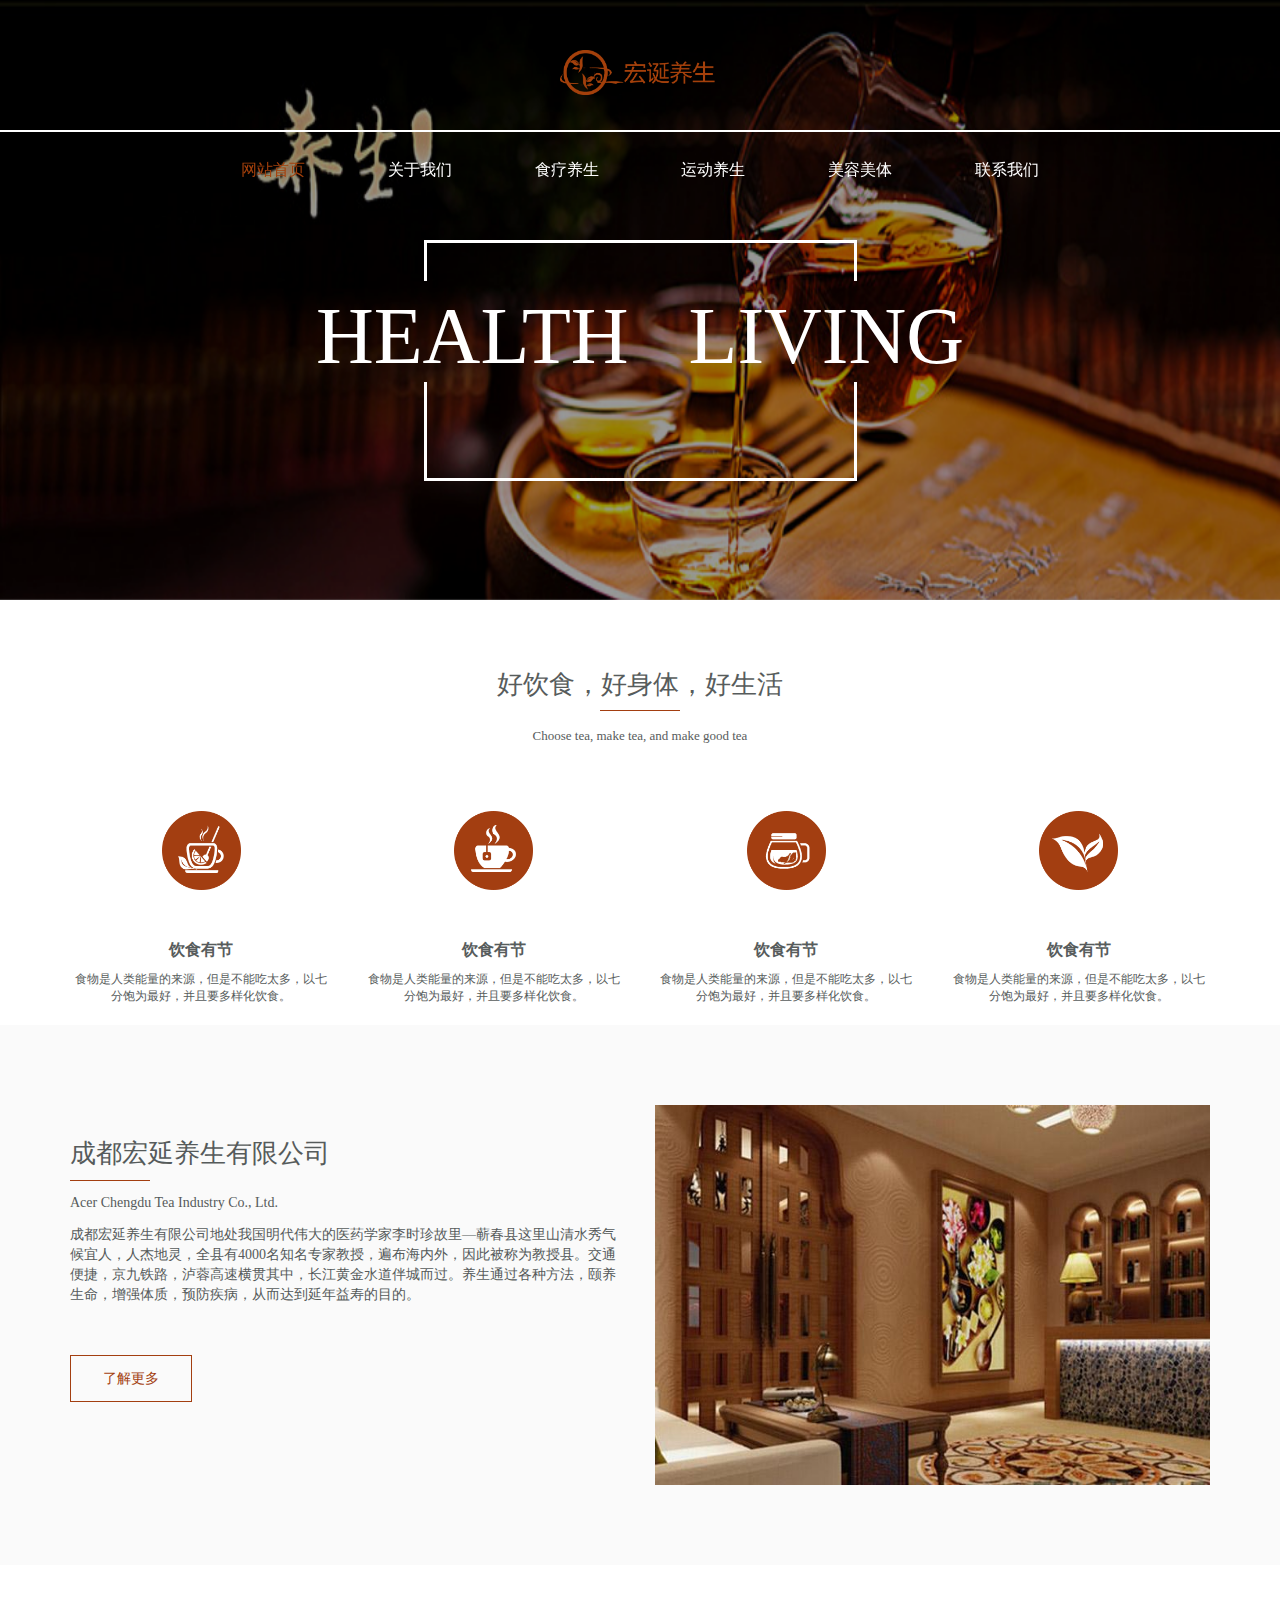
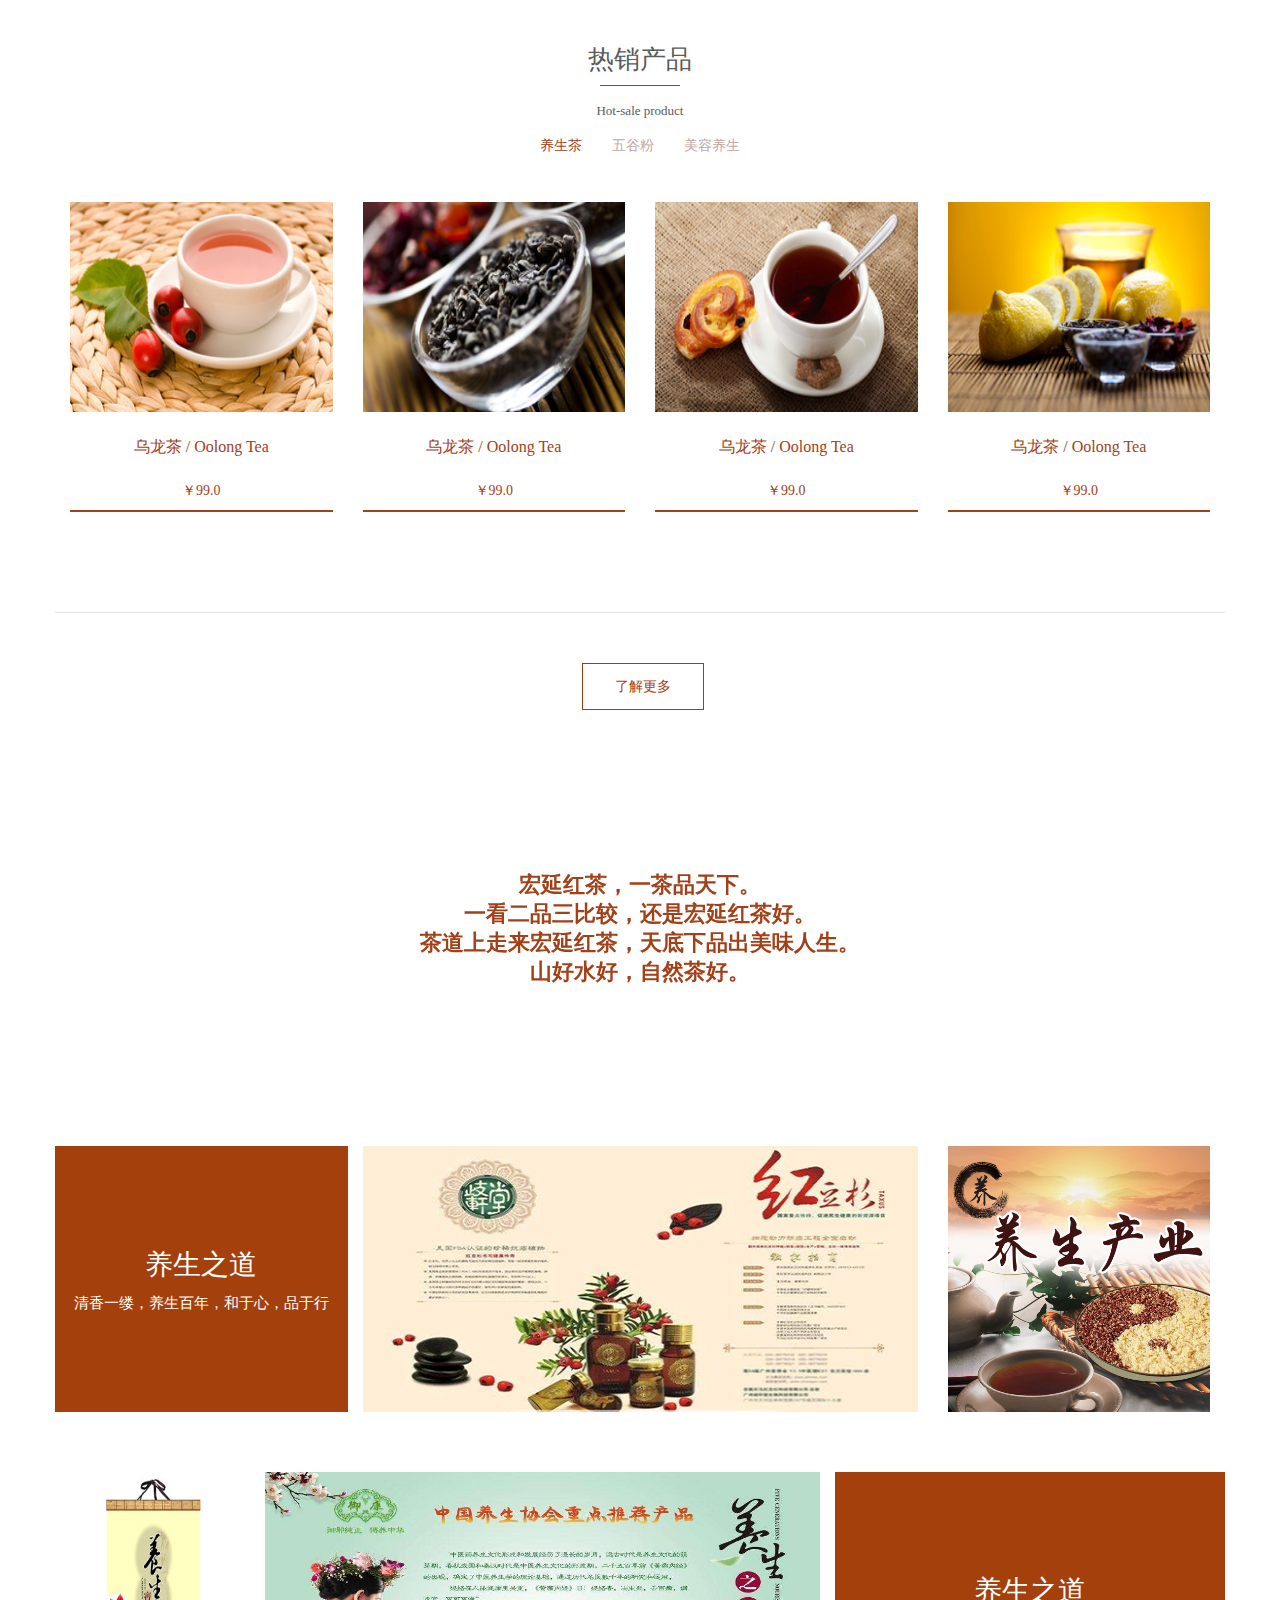
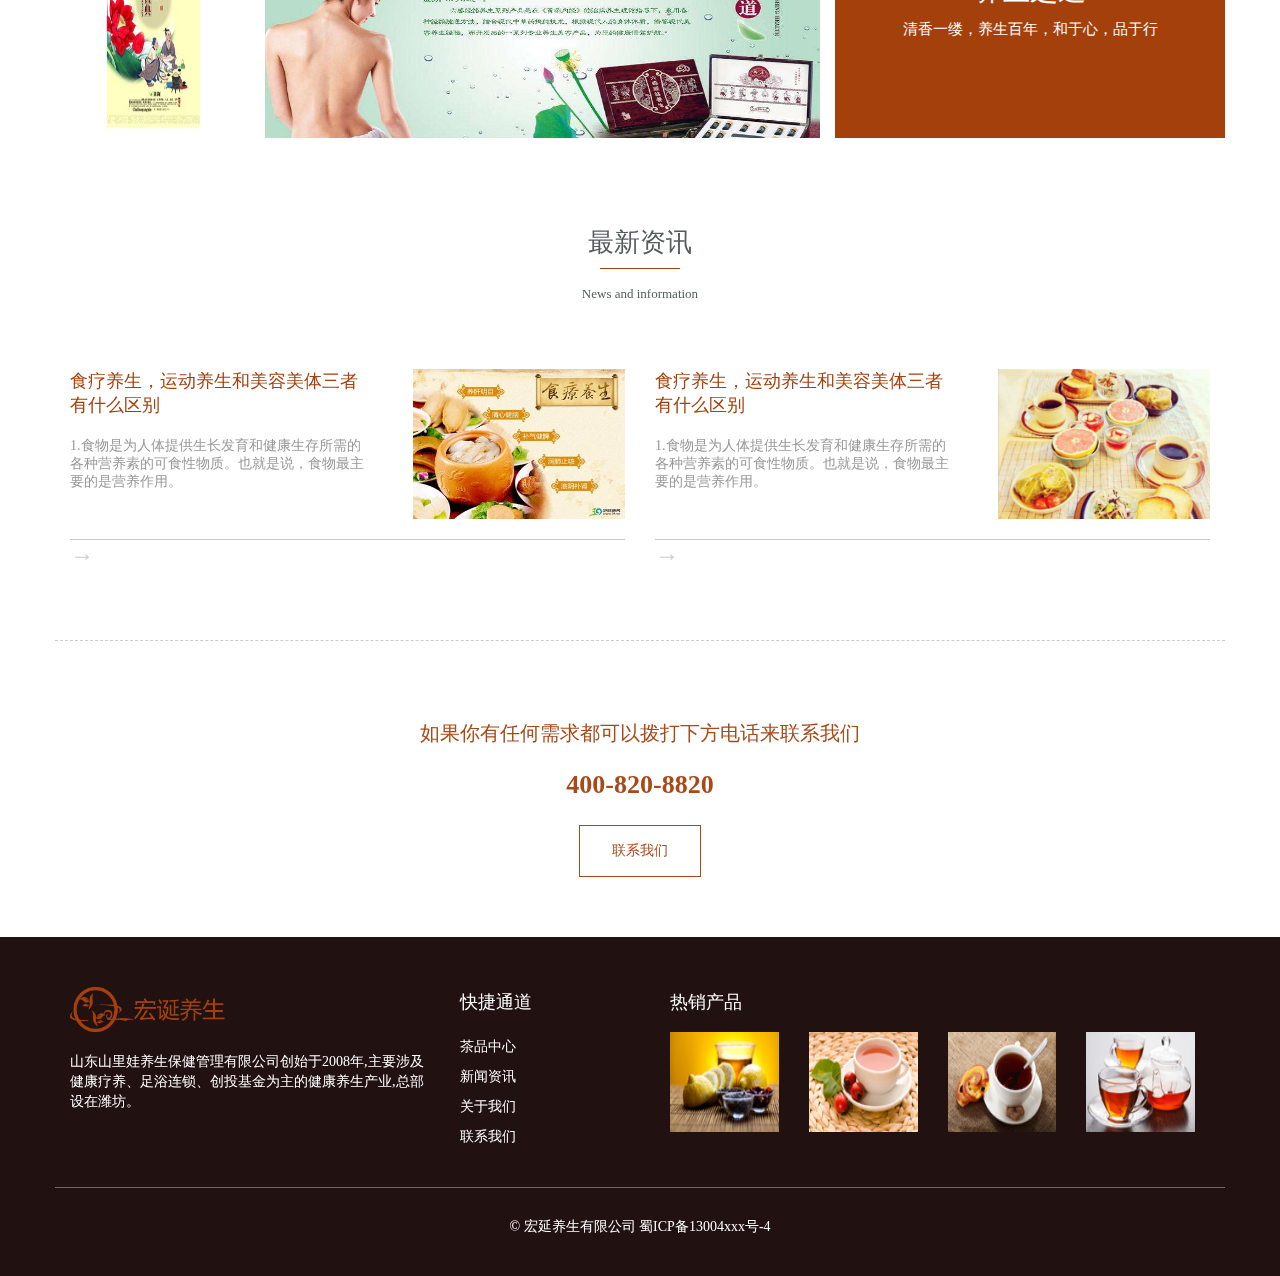
<file: index.html>
<!DOCTYPE html>
<html lang="en">
<head>
	<meta charset="UTF-8">
	<title>Document</title>
	<link rel="stylesheet" href="css/index.css ">
	<link rel="stylesheet" href="css/response.css">
</head>
<body>
	<div class="beijing"></div>
	<header class="header-1">
	<div class="container">
		<div class="row">
			<div class="header-box col-lg-12 col-md-12 col-sm-12 col-xs-12">
				<!-- <img src="img/header1.jpg" alt=""> -->
			</div>
			<div class="header-zhezhao"></div>
			<div class="logo"><img src="img/logo.png" alt=""></div>
			<div class="tiao"></div>
			<div class="ul col-lg-12 col-md-12 col-sm-12 col-xs-12">
				<div class="ul-box1">
					<ul>
						<li><a href="index.html">网站首页</a></li>
						<li><a href="About Us.html">关于我们</a></li>
						<li><a href="Shiliao.html">食疗养生</a></li>
						<li><a href="Sports.html">运动养生</a></li>
						<li><a href="Meirong.html">美容美体</a></li>
						<li><a href="Lianxi.html">联系我们</a></li>
					</ul>
				</div>
					
			</div>
			<div class="ul-hei col-lg-12 col-md-12 col-sm-12 col-xs-12">
					<div class="ul-box">
						<ul>
							<li><a href="index.html">网站首页</a></li>
							<li><a href="About Us.html">关于我们</a></li>
							<li><a href="Shiliao.html">食疗养生</a></li>
							<li><a href="Sports.html">运动养生</a></li>
							<li><a href="Meirong.html">美容美体</a></li>
							<li><a href="Lianxi.html">联系我们</a></li>
						</ul>
				</div>					
			</div>
			<div class="kuang-top"></div>
			<div class="kuang-center"><p>HEALTH &nbsp; LIVING</p></div>
			<div class="kuang-bottom"></div>
		</div>	
	</div>
	</header>
	<!-- 步骤开始 -->
	<section class="buzhou">
		<div class="container">
			<div class="row">
			<!-- <div class="buzhou-box"> -->
				<div class="buzhou-top"></div>
				<div class="buzhou-zi">好饮食，好身体，好生活</div>
				<div class="buzhou-tiao"></div>
				<div class="buzhou-eng">Choose tea, make tea, and make good tea</div>
				<ul class="buzhou-4">
					<li class="col-lg-3 col-md-3 col-sm-6 col-xs-6">
						<div class="buzhou-tu"><img src="img/buzhou1.png" alt=""></div>
						<h4>饮食有节</h4>
						<p>食物是人类能量的来源，但是不能吃太多，以七分饱为最好，并且要多样化饮食。</p>
					</li>
					<li class="col-lg-3 col-md-3 col-sm-6 col-xs-6">
						<div class="buzhou-tu"><img src="img/buzhou2.png" alt=""></div>
						<h4>饮食有节</h4>
						<p>食物是人类能量的来源，但是不能吃太多，以七分饱为最好，并且要多样化饮食。</p>
					</li>
					<li class="col-lg-3 col-md-3 col-sm-6 col-xs-6">
						<div class="buzhou-tu"><img src="img/buzhou3.png" alt=""></div>
						<h4>饮食有节</h4>
						<p>食物是人类能量的来源，但是不能吃太多，以七分饱为最好，并且要多样化饮食。</p>
					</li>
					<li class="col-lg-3 col-md-3 col-sm-6 col-xs-6">
						<div class="buzhou-tu"><img src="img/buzhou4.png" alt=""></div>
						<h4>饮食有节</h4>
						<p>食物是人类能量的来源，但是不能吃太多，以七分饱为最好，并且要多样化饮食。</p>
					</li>
				</ul>
			</div>
			</div>
		<!-- </div> -->
	</section>
	<!-- 公司开始 -->
	<section class="company">
		<div class="container">
			<div class="row">
					<div class="company-left col-lg-6 col-md-6 col-sm-12 col-xs-12">
						<span>成都宏延养生有限公司</span>
						<div class="company-gang"></div>
						<p>Acer Chengdu Tea Industry Co., Ltd.</p>
						<p class="jianjie">成都宏延养生有限公司地处我国明代伟大的医药学家李时珍故里—蕲春县这里山清水秀气候宜人，人杰地灵，全县有4000名知名专家教授，遍布海内外，因此被称为教授县。交通便捷，京九铁路，泸蓉高速横贯其中，长江黄金水道伴城而过。养生通过各种方法，颐养生命，增强体质，预防疾病，从而达到延年益寿的目的。</p>
						<a href="" class="company-more">了解更多</a>
					</div>
					<div class="company-right col-lg-6 col-md-6 col-sm-12 col-xs-12">
						<img src="img/gongsi.jpg" alt="">
					</div>
			</div>
		</div>
	</section>
	<!-- 热销产品开始 -->
	<section class="rexiao">
		<div class="container">
			<div class="row">
				<div class="buzhou-zi">热销产品</div>
				<div class="buzhou-tiao"></div>
				<div class="buzhou-eng">Hot-sale product</div>
				<ul class="rexiao-zi">
					<li><a href="">养生茶</a></li>
					<li><a href="">五谷粉</a></li>
					<li><a href="">美容养生</a></li>
				</ul>
				<div class="rexiao-tea  col-lg-3 col-md-3 col-sm-6 col-xs-6">
					<a href="" class="rexiao-jiahao">+</a>
					<div class="rexiao-tu">
						<img src="img/tea1.jpg" alt="">
					</div>
					<div class="rexiao-xian">
						<span>乌龙茶 / Oolong Tea</span>
						<p>￥99.0</p>
					</div>
					<a href="" class="rexiao-yin">
						<span>乌龙茶 / Oolong Tea</span>
						<p>￥99.0</p>
					</a>
				</div>
				<div class="rexiao-tea  col-lg-3 col-md-3 col-sm-6 col-xs-6">
					<a href="" class="rexiao-jiahao">+</a>
					<div class="rexiao-tu">
						<img src="img/tea2.jpg" alt="">
					</div>
					<div class="rexiao-xian">
						<span>乌龙茶 / Oolong Tea</span>
						<p>￥99.0</p>
					</div>
					<a href="" class="rexiao-yin">
						<span>乌龙茶 / Oolong Tea</span>
						<p>￥99.0</p>
					</a>
				</div>
				<div class="rexiao-tea  col-lg-3 col-md-3 col-sm-6 col-xs-6">
					<a href="" class="rexiao-jiahao">+</a>
					<div class="rexiao-tu">
						<img src="img/tea3.jpg" alt="">
					</div>
					<div class="rexiao-xian">
						<span>乌龙茶 / Oolong Tea</span>
						<p>￥99.0</p>
					</div>
					<a href="" class="rexiao-yin">
						<span>乌龙茶 / Oolong Tea</span>
						<p>￥99.0</p>
					</a>
				</div>
				<div class="rexiao-tea  col-lg-3 col-md-3 col-sm-6 col-xs-6">
					<a href="" class="rexiao-jiahao">+</a>
					<div class="rexiao-tu">
						<img src="img/tea4.jpg" alt="">
					</div>
					<div class="rexiao-xian">
						<span>乌龙茶 / Oolong Tea</span>
						<p>￥99.0</p>
					</div>
					<a href="" class="rexiao-yin">
						<span>乌龙茶 / Oolong Tea</span>
						<p>￥99.0</p>
					</a>
				</div>
				<div class="tiao-box col-lg-12 col-md-12 col-sm-12 col-xs-12"></div>
				<a href="" class="rexiao-more">了解更多</a>
			</div>
		</div>
	</section>
	<!-- 字 -->
	<section class="kong-zi">
		<div class="container">
			<div class="row">
				<div class="kong-box">
					<p>宏延红茶，一茶品天下。</p>
					<p>一看二品三比较，还是宏延红茶好。</p>
					<p>茶道上走来宏延红茶，天底下品出美味人生。</p>
					<p>山好水好，自然茶好。</p>
				</div>
			</div>
		</div>
	</section>
	<!-- 图片 -->
	<section class="tupian">
		<div class="container">
			<div class="row">
				<div class="tupian-1 col-lg-3 col-md-12 col-sm-12 col-xs-12">
					<p>养生之道</p>
					<div>清香一缕，养生百年，和于心，品于行</div>
				</div>
				<div class="tupian-2 col-lg-6 col-md-12 col-sm-12 col-xs-12"><img src="img/tupian1.jpg" alt=""></div>
				<div class="tupian-3 col-lg-3 col-md-12 col-sm-12 col-xs-12"><img src="img/tupian2.jpg" alt=""></div>		
				<div class="tupian-4 col-lg-2 col-md-12 col-sm-12 col-xs-12"><img src="img/tupian3.jpg" alt=""></div>
				<div class="tupian-5 col-lg-6 col-md-12 col-sm-12 col-xs-12"><img src="img/tupian4.jpg" alt=""></div>
				<div class="tupian-6 col-lg-4 col-md-12 col-sm-12 col-xs-12">
					<p>养生之道</p>
					<div>清香一缕，养生百年，和于心，品于行</div>
				</div>
			</div>
		</div>
	</section>
	<!-- 图文列表 -->
	<section class="tuwen">
		<div class="container">
			<div class="row">
				<div class="buzhou-zi">最新资讯</div>
				<div class="buzhou-tiao"></div>
				<div class="buzhou-eng">News and information</div>
				<div class="tuwen-box">
					<a href="" class="tuwen-left col-lg-6 col-md-6 col-sm-12 col-xs-12">
						<div class="tuwen-zi">
							<p>食疗养生，运动养生和美容美体三者有什么区别</p>
							<span>1.食物是为人体提供生长发育和健康生存所需的各种营养素的可食性物质。也就是说，食物最主要的是营养作用。</span>
						</div>
						<div class="tuwen-tu"><img src="img/tuwen1.jpg" alt=""></div>
						<div class="tuwen-tiao"></div>
						<div class="tuwen-jiantou">→</div>
					</a>
					<a href="" class="tuwen-right col-lg-6 col-md-6 col-sm-12 col-xs-12">
						<div class="tuwen-zi">
							<p>食疗养生，运动养生和美容美体三者有什么区别</p>
							<span>1.食物是为人体提供生长发育和健康生存所需的各种营养素的可食性物质。也就是说，食物最主要的是营养作用。</span>
						</div>
						<div class="tuwen-tu"><img src="img/tuwen2.jpg" alt=""></div>
						<div class="tuwen-tiao"></div>
						<div class="tuwen-jiantou">→</div>
					</a>
				</div>
				<div class="tuwen-gang"></div>
			</div>
		</div>
	</section>
	<!-- 联系我们 -->
	<section class="lianxi">
		<div class="container">
			<div class="row">
				<span class="lianxi-top">如果你有任何需求都可以拨打下方电话来联系我们</span>
				<span class="lianxi-center">400-820-8820</span>
				<a href="" class="lianxi-bottom">联系我们</a>
			</div>
		</div>
	</section>
	<!-- 关于我们 -->
	<section class="guanyu">
		<div class="container">
			<div class="row">
				<div class="guanyu-left col-lg-4 col-md-4 col-sm-12 col-xs-12">
					<div class="guanyu-logo"><img src="img/logo.png" alt=""></div>
					<p>山东山里娃养生保健管理有限公司创始于2008年,主要涉及健康疗养、足浴连锁、创投基金为主的健康养生产业,总部设在潍坊。</p>
				</div>
				<div class="guanyu-center col-lg-2 col-md-2 col-sm-12 col-xs-12">
					<ul>
						<li><a href="">快捷通道</a></li>
						<li><a href="">茶品中心</a></li>
						<li><a href="">新闻资讯</a></li>
						<li><a href="">关于我们</a></li>
						<li><a href="">联系我们</a></li>
					</ul>
				</div>
				<div class="guanyu-right col-lg-6 col-md-6 col-sm-12 col-xs-12">
					<div class="guanyu-zi">热销产品</div>
					<div class="guanyu-1 col-lg-3 col-md-3 col-sm-6 col-xs-6"><img src="img/guanyu1.jpg" alt=""></div>
					<div class="guanyu-1 col-lg-3 col-md-3 col-sm-6 col-xs-6"><img src="img/guanyu2.jpg" alt=""></div>
					<div class="guanyu-1 col-lg-3 col-md-3 col-sm-6 col-xs-6"><img src="img/guanyu3.jpg" alt=""></div>
					<div class="guanyu-1 col-lg-3 col-md-3 col-sm-6 col-xs-6"><img src="img/guanyu4.jpg" alt=""></div>
				</div>
				<div class="guanyu-gang"></div>
				<div class="guanyu-bottom">© 宏延养生有限公司  蜀ICP备13004xxx号-4</div>
			</div>
		</div>
	</section>
</body>
<script src="js/animate.js"></script>
<script src="js/index.js"></script>
</html>
</file>
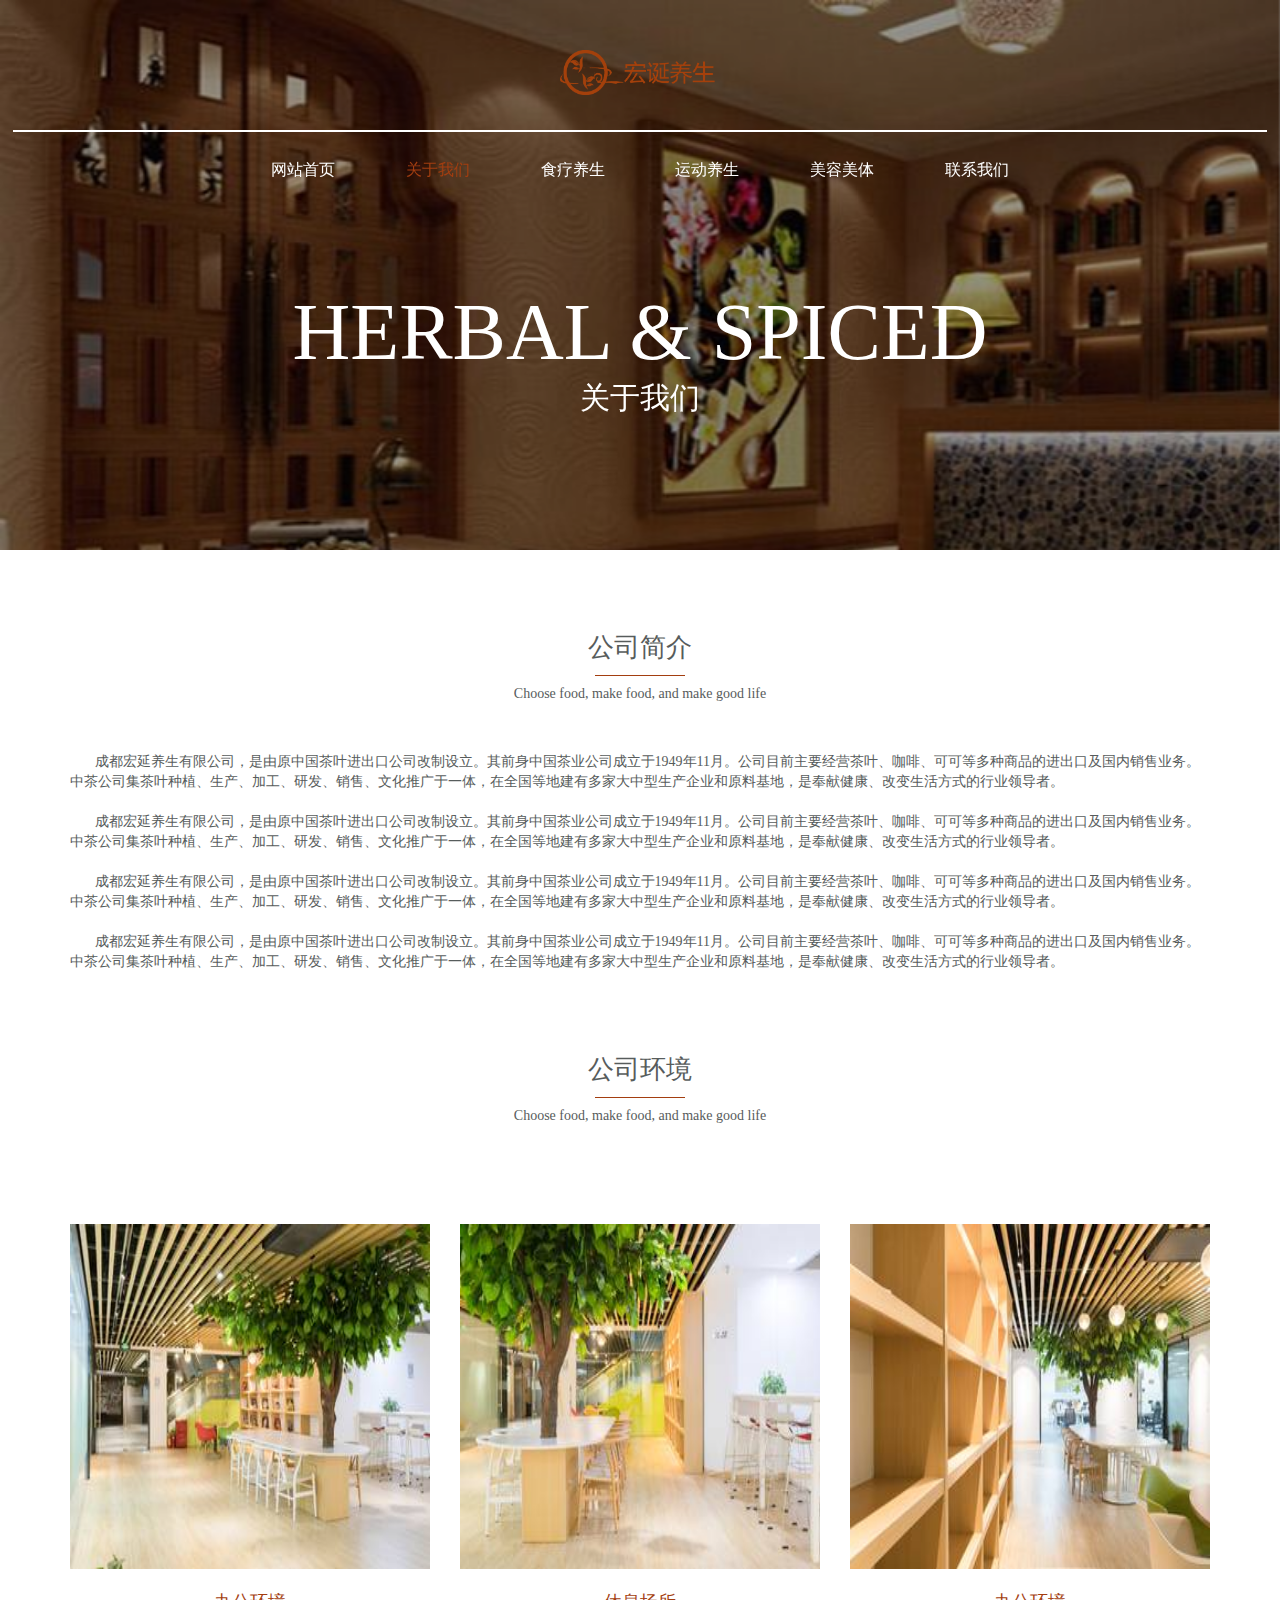
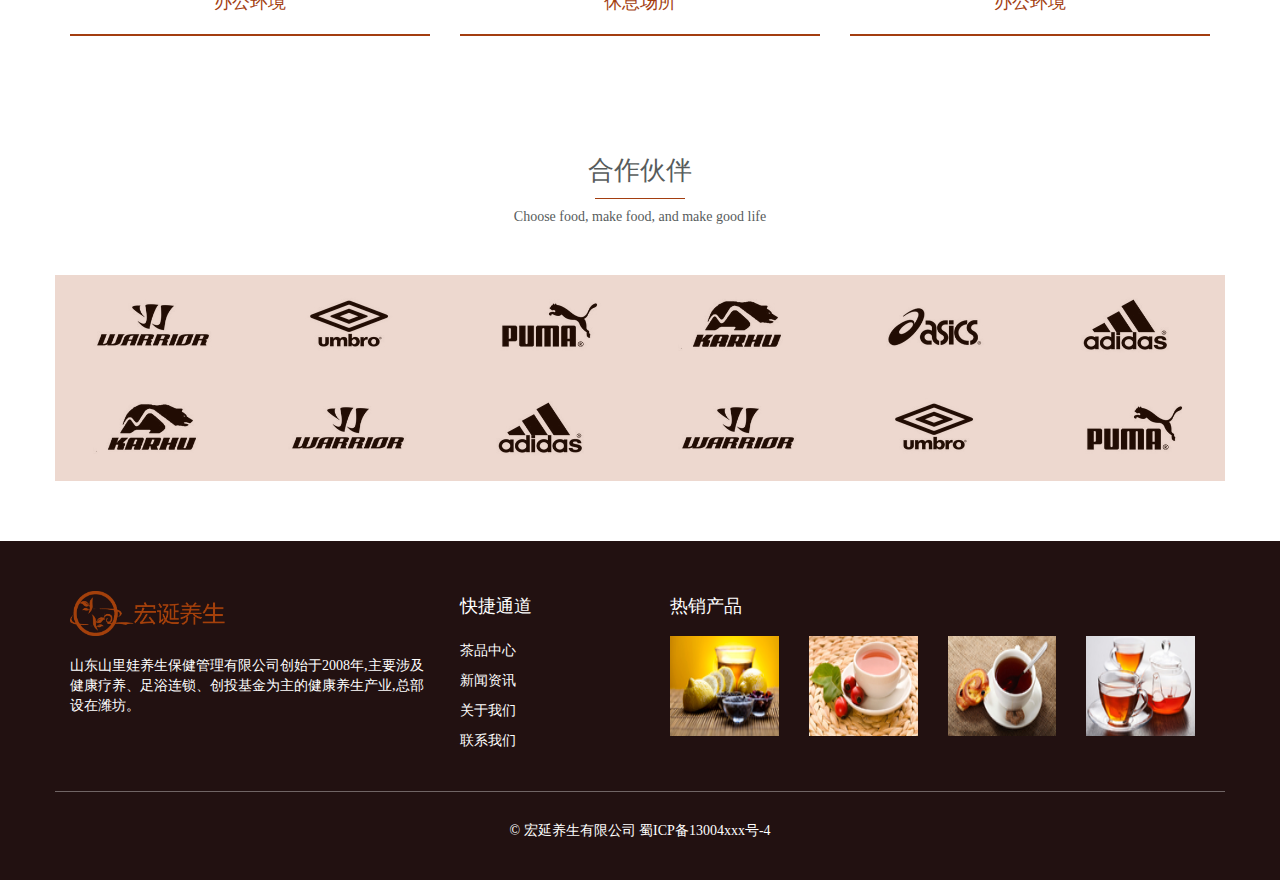
<file: About Us.html>
<!DOCTYPE html>
<html lang="en">
<head>
	<meta charset="UTF-8">
	<title>About Us</title>
	<link rel="stylesheet" href="css/About Us.css">
	<link rel="stylesheet" href="css/response.css">
</head>
<body>
	<div class="beijing"></div>
	<header>
		<div class="logo">
			<img src="img/logo.png" alt="">
		</div>
		<div class="tiao"></div>
		<ul class="ul-xian">
			<li><a href="index.html">网站首页</a></li>
			<li><a href="About Us.html">关于我们</a></li>
			<li><a href="Shiliao.html">食疗养生</a></li>
			<li><a href="Sports.html">运动养生</a></li>
			<li><a href="Meirong.html">美容美体</a></li>
			<li><a href="Lianxi.html">联系我们</a></li>
		</ul>
		<div class="yin-box">
			<ul class="ul-yin">
				<li><a href="index.html">网站首页</a></li>
				<li><a href="About Us.html">关于我们</a></li>
				<li><a href="Shiliao.html">食疗养生</a></li>
				<li><a href="Sports.html">运动养生</a></li>
				<li><a href="Meirong.html">美容美体</a></li>
				<li><a href="Lianxi.html">联系我们</a></li>
			</ul>
		</div>
		
		<span>HERBAL & SPICED</span>
		<p>关于我们</p>
	</header>
	<!-- 公司简介 -->
	<section class="jianjie">
		<div class="container">
			<div class="row">
				<div class="jianjie-top">公司简介</div>
				<div class="jianjie-center"></div>
				<div class="jianjie-ying">Choose food, make food, and make good life</div>
				<p class="jianjie-bottom">&nbsp; &nbsp; &nbsp; &nbsp;成都宏延养生有限公司，是由原中国茶叶进出口公司改制设立。其前身中国茶业公司成立于1949年11月。公司目前主要经营茶叶、咖啡、可可等多种商品的进出口及国内销售业务。中茶公司集茶叶种植、生产、加工、研发、销售、文化推广于一体，在全国等地建有多家大中型生产企业和原料基地，是奉献健康、改变生活方式的行业领导者。</p>
				<p class="jianjie-bottom">&nbsp; &nbsp; &nbsp; &nbsp;成都宏延养生有限公司，是由原中国茶叶进出口公司改制设立。其前身中国茶业公司成立于1949年11月。公司目前主要经营茶叶、咖啡、可可等多种商品的进出口及国内销售业务。中茶公司集茶叶种植、生产、加工、研发、销售、文化推广于一体，在全国等地建有多家大中型生产企业和原料基地，是奉献健康、改变生活方式的行业领导者。</p>
				<p class="jianjie-bottom">&nbsp; &nbsp; &nbsp; &nbsp;成都宏延养生有限公司，是由原中国茶叶进出口公司改制设立。其前身中国茶业公司成立于1949年11月。公司目前主要经营茶叶、咖啡、可可等多种商品的进出口及国内销售业务。中茶公司集茶叶种植、生产、加工、研发、销售、文化推广于一体，在全国等地建有多家大中型生产企业和原料基地，是奉献健康、改变生活方式的行业领导者。</p>
				<p class="jianjie-bottom">&nbsp; &nbsp; &nbsp; &nbsp;成都宏延养生有限公司，是由原中国茶叶进出口公司改制设立。其前身中国茶业公司成立于1949年11月。公司目前主要经营茶叶、咖啡、可可等多种商品的进出口及国内销售业务。中茶公司集茶叶种植、生产、加工、研发、销售、文化推广于一体，在全国等地建有多家大中型生产企业和原料基地，是奉献健康、改变生活方式的行业领导者。</p>
			</div>
		</div>
	</section>
	<!-- 公司环境 -->
	<section class="environment">
		<div class="container">
			<div class="row">
				<div class="jianjie-top">公司环境</div>
				<div class="jianjie-center"></div>
				<div class="jianjie-ying">Choose food, make food, and make good life</div>
				<div class="envir-box col-lg-4 col-md-4 col-sm-12 col-xs-12">
					<a href="" class="jiahao">+</a>
					<div class="environment-tu"><img src="img/huanjing1.jpg" alt=""></div>
					<div class="environment-zi">办公环境</div>
					<a href="" class="environment-zi-dong">办公环境</a>
				</div>
				<div class="envir-box col-lg-4 col-md-4 col-sm-12 col-xs-12">
					<a href="" class="jiahao">+</a>
					<div class="environment-tu"><img src="img/huanjing2.jpg" alt=""></div>
					<div class="environment-zi">休息场所</div>
					<a href="" class="environment-zi-dong">休息场所</a>
				</div>
				<div class="envir-box col-lg-4 col-md-4 col-sm-12 col-xs-12">
					<a href="" class="jiahao">+</a>
					<div class="environment-tu"><img src="img/huanjing3.jpg" alt=""></div>
					<div class="environment-zi">办公环境</div>
					<a href="" class="environment-zi-dong">办公环境</a>
				</div>
				<div class="envir-box1 col-lg-4 col-md-4 col-sm-12 col-xs-12"></div>
				<div class="envir-box2 col-lg-4 col-md-4 col-sm-12 col-xs-12"></div>
			</div>
		</div>
	</section>
	<!-- 合作伙伴 -->
	<section class="work">
		<div class="container">
			<div class="row">
				<div class="jianjie-top">合作伙伴</div>
				<div class="jianjie-center"></div>
				<div class="jianjie-ying">Choose food, make food, and make good life</div>
				<div class="work-1 col-lg-2 col-md-2 col-sm-6 col-xs-6">
					<img src="img/huoban1.jpg" alt="">
					<div class="zhe"></div>
				</div>
				<div class="work-1 col-lg-2 col-md-2 col-sm-6 col-xs-6">
					<img src="img/huoban2.jpg" alt="">
					<div class="zhe"></div>
				</div>
				<div class="work-1 col-lg-2 col-md-2 col-sm-6 col-xs-6">
					<img src="img/huoban3.jpg" alt="">
					<div class="zhe"></div>
				</div>
				<div class="work-1 col-lg-2 col-md-2 col-sm-6 col-xs-6">
					<img src="img/huoban4.jpg" alt="">
					<div class="zhe"></div>
				</div>
				<div class="work-1 col-lg-2 col-md-2 col-sm-6 col-xs-6">
					<img src="img/huoban5.jpg" alt="">
					<div class="zhe"></div>
				</div>
				<div class="work-1 col-lg-2 col-md-2 col-sm-6 col-xs-6">
					<img src="img/huoban6.jpg" alt="">
					<div class="zhe"></div>
				</div>
				<div class="work-1 col-lg-2 col-md-2 col-sm-6 col-xs-6">
					<img src="img/huoban7.jpg" alt="">
					<div class="zhe"></div>
				</div>
				<div class="work-1 col-lg-2 col-md-2 col-sm-6 col-xs-6">
					<img src="img/huoban8.jpg" alt="">
					<div class="zhe"></div>
				</div>
				<div class="work-1 col-lg-2 col-md-2 col-sm-6 col-xs-6">
					<img src="img/huoban9.jpg" alt="">
					<div class="zhe"></div>
				</div>
				<div class="work-1 col-lg-2 col-md-2 col-sm-6 col-xs-6">
					<img src="img/huoban10.jpg" alt="">
					<div class="zhe"></div>
				</div>
				<div class="work-1 col-lg-2 col-md-2 col-sm-6 col-xs-6">
					<img src="img/huoban2.jpg" alt="">
					<div class="zhe"></div>
				</div>
				<div class="work-1 col-lg-2 col-md-2 col-sm-6 col-xs-6">
					<img src="img/huoban3.jpg" alt="">
					<div class="zhe"></div>
				</div>
			</div>
		</div>
	</section>
	<!-- 关于我们 -->
	<section class="guanyu">
		<div class="container">
			<div class="row">
				<div class="guanyu-left col-lg-4 col-md-4 col-sm-12 col-xs-12">
					<div class="guanyu-logo"><img src="img/logo.png" alt=""></div>
					<p>山东山里娃养生保健管理有限公司创始于2008年,主要涉及健康疗养、足浴连锁、创投基金为主的健康养生产业,总部设在潍坊。</p>
				</div>
				<div class="guanyu-center col-lg-2 col-md-2 col-sm-12 col-xs-12">
					<ul>
						<li><a href="">快捷通道</a></li>
						<li><a href="">茶品中心</a></li>
						<li><a href="">新闻资讯</a></li>
						<li><a href="">关于我们</a></li>
						<li><a href="">联系我们</a></li>
					</ul>
				</div>
				<div class="guanyu-right col-lg-6 col-md-6 col-sm-12 col-xs-12">
					<div class="guanyu-zi">热销产品</div>
					<div class="guanyu-1 col-lg-3 col-md-3 col-sm-6 col-xs-6"><img src="img/guanyu1.jpg" alt=""></div>
					<div class="guanyu-1 col-lg-3 col-md-3 col-sm-6 col-xs-6"><img src="img/guanyu2.jpg" alt=""></div>
					<div class="guanyu-1 col-lg-3 col-md-3 col-sm-6 col-xs-6"><img src="img/guanyu3.jpg" alt=""></div>
					<div class="guanyu-1 col-lg-3 col-md-3 col-sm-6 col-xs-6"><img src="img/guanyu4.jpg" alt=""></div>
				</div>
				<div class="guanyu-gang"></div>
				<div class="guanyu-bottom">© 宏延养生有限公司  蜀ICP备13004xxx号-4</div>
			</div>
		</div>
	</section>
</body>

<script src="js/animate.js"></script>
<script src="js/About Us.js"></script>

</html>
</file>
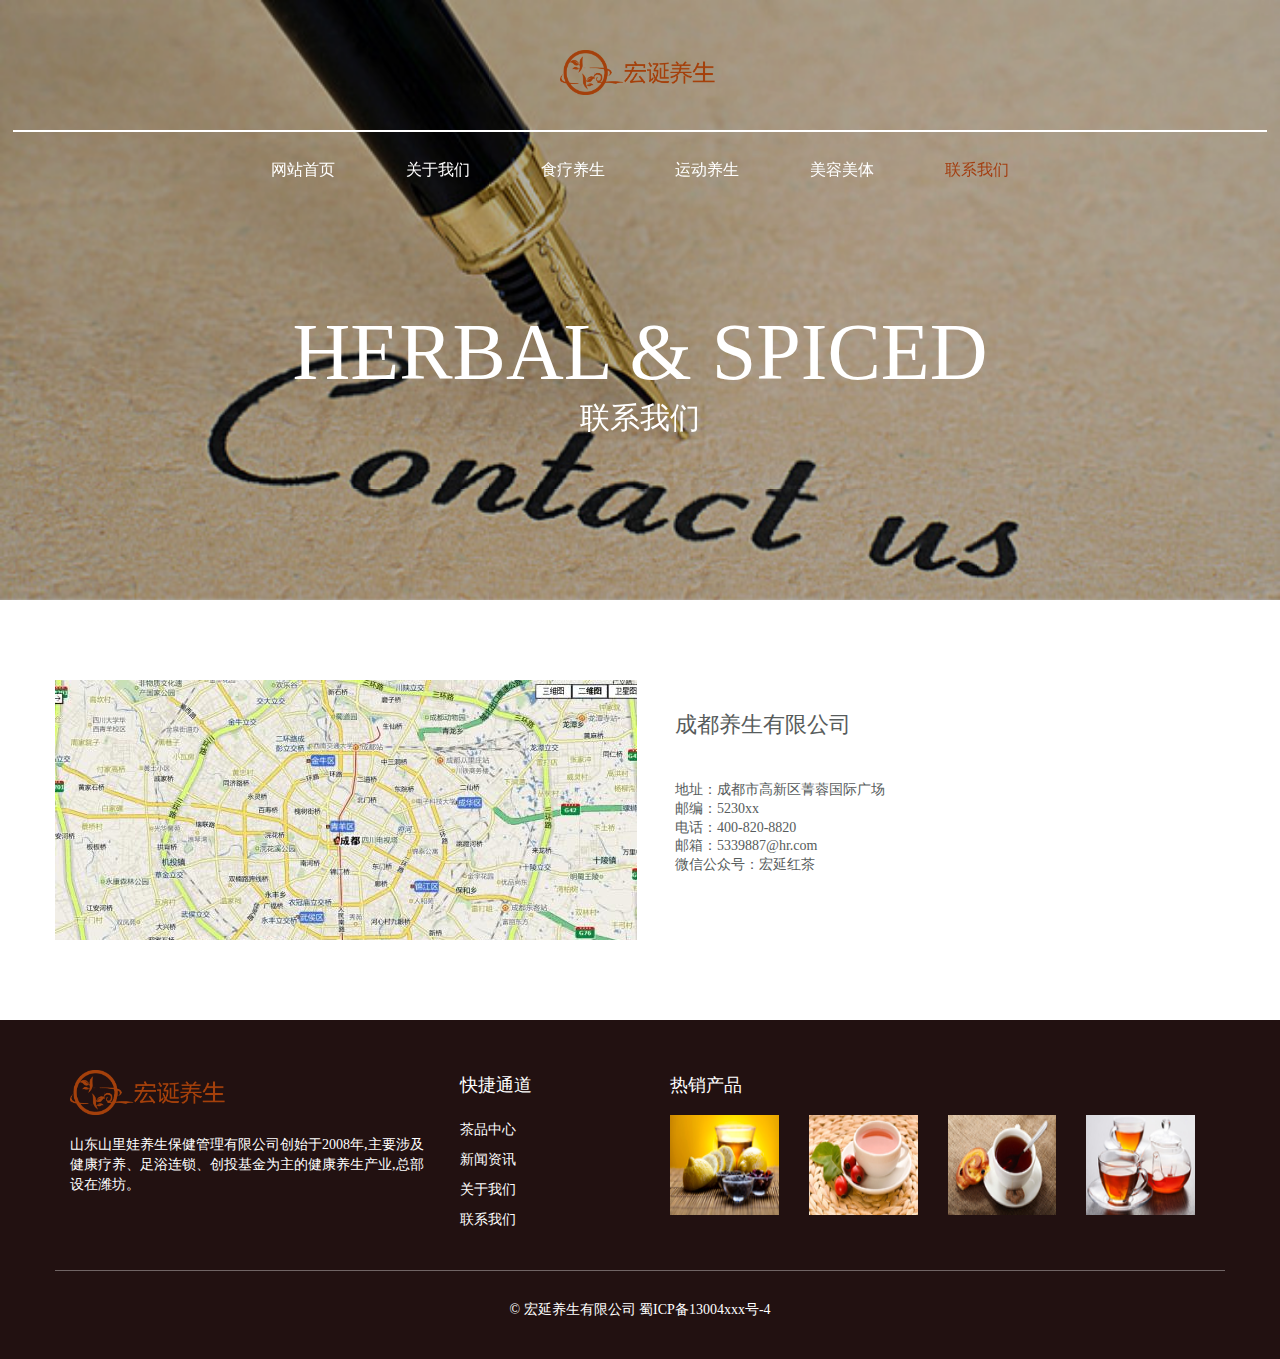
<file: Lianxi.html>
<!DOCTYPE html>
<html lang="en">
<head>
	<meta charset="UTF-8">
	<title>Lianxi </title>
	<link rel="stylesheet" href="css/Lianxi.css">
	<link rel="stylesheet" href="css/response.css">
</head>
<body>
	<div class="beijing"></div>
	<header>
		<div class="logo">
			<img src="img/logo.png" alt="">
		</div>
		<div class="tiao"></div>
		<ul class="ul-xian">
			<li><a href="index.html">网站首页</a></li>
			<li><a href="About Us.html">关于我们</a></li>
			<li><a href="Shiliao.html">食疗养生</a></li>
			<li><a href="Sports.html">运动养生</a></li>
			<li><a href="Meirong.html">美容美体</a></li>
			<li><a href="Lianxi.html">联系我们</a></li>
		</ul>
		<div class="yin-box">
			<ul class="ul-yin">
				<li><a href="index.html">网站首页</a></li>
				<li><a href="About Us.html">关于我们</a></li>
				<li><a href="Shiliao.html">食疗养生</a></li>
				<li><a href="Sports.html">运动养生</a></li>
				<li><a href="Meirong.html">美容美体</a></li>
				<li><a href="Lianxi.html">联系我们</a></li>
			</ul>
		</div>
		
		<span>HERBAL & SPICED</span>
		<p>联系我们</p>
	</header>
	<!-- 联系我们 -->
	<section class="lianxi">
		<div class="container">
			<div class="row">
				<div class="lianxi-left col-lg-6 col-md-6 col-sm-12 col-xs-12">
					<a href="" class="img"><img src="img/lianxi2.jpg" alt=""></a>
					<div class="yidong"></div>
				</div>
				<div class="lianxi-right col-lg-6 col-md-6 col-sm-12 col-xs-12">
					<p>成都养生有限公司</p>
					<div class="company">
						<span>地址：成都市高新区菁蓉国际广场</span><br>
						<span>邮编：5230xx</span><br>
						<span>电话：400-820-8820</span><br>
						<span>邮箱：5339887@hr.com</span><br>
						<span>微信公众号：宏延红茶</span>
					</div>
				</div>
			</div>
		</div>
	</section>
	<!-- 关于我们 -->
	<section class="guanyu">
		<div class="container">
			<div class="row">
				<div class="guanyu-left col-lg-4 col-md-4 col-sm-12 col-xs-12">
					<div class="guanyu-logo"><img src="img/logo.png" alt=""></div>
					<p>山东山里娃养生保健管理有限公司创始于2008年,主要涉及健康疗养、足浴连锁、创投基金为主的健康养生产业,总部设在潍坊。</p>
				</div>
				<div class="guanyu-center col-lg-2 col-md-2 col-sm-12 col-xs-12">
					<ul>
						<li><a href="">快捷通道</a></li>
						<li><a href="">茶品中心</a></li>
						<li><a href="">新闻资讯</a></li>
						<li><a href="">关于我们</a></li>
						<li><a href="">联系我们</a></li>
					</ul>
				</div>
				<div class="guanyu-right col-lg-6 col-md-6 col-sm-12 col-xs-12">
					<div class="guanyu-zi">热销产品</div>
					<div class="guanyu-1 col-lg-3 col-md-3 col-sm-6 col-xs-6"><img src="img/guanyu1.jpg" alt=""></div>
					<div class="guanyu-1 col-lg-3 col-md-3 col-sm-6 col-xs-6"><img src="img/guanyu2.jpg" alt=""></div>
					<div class="guanyu-1 col-lg-3 col-md-3 col-sm-6 col-xs-6"><img src="img/guanyu3.jpg" alt=""></div>
					<div class="guanyu-1 col-lg-3 col-md-3 col-sm-6 col-xs-6"><img src="img/guanyu4.jpg" alt=""></div>
				</div>
				<div class="guanyu-gang"></div>
				<div class="guanyu-bottom">© 宏延养生有限公司  蜀ICP备13004xxx号-4</div>
			</div>
		</div>
	</section>
</body>
<script src="js/Lianxi.js"></script>
</html>
</file>
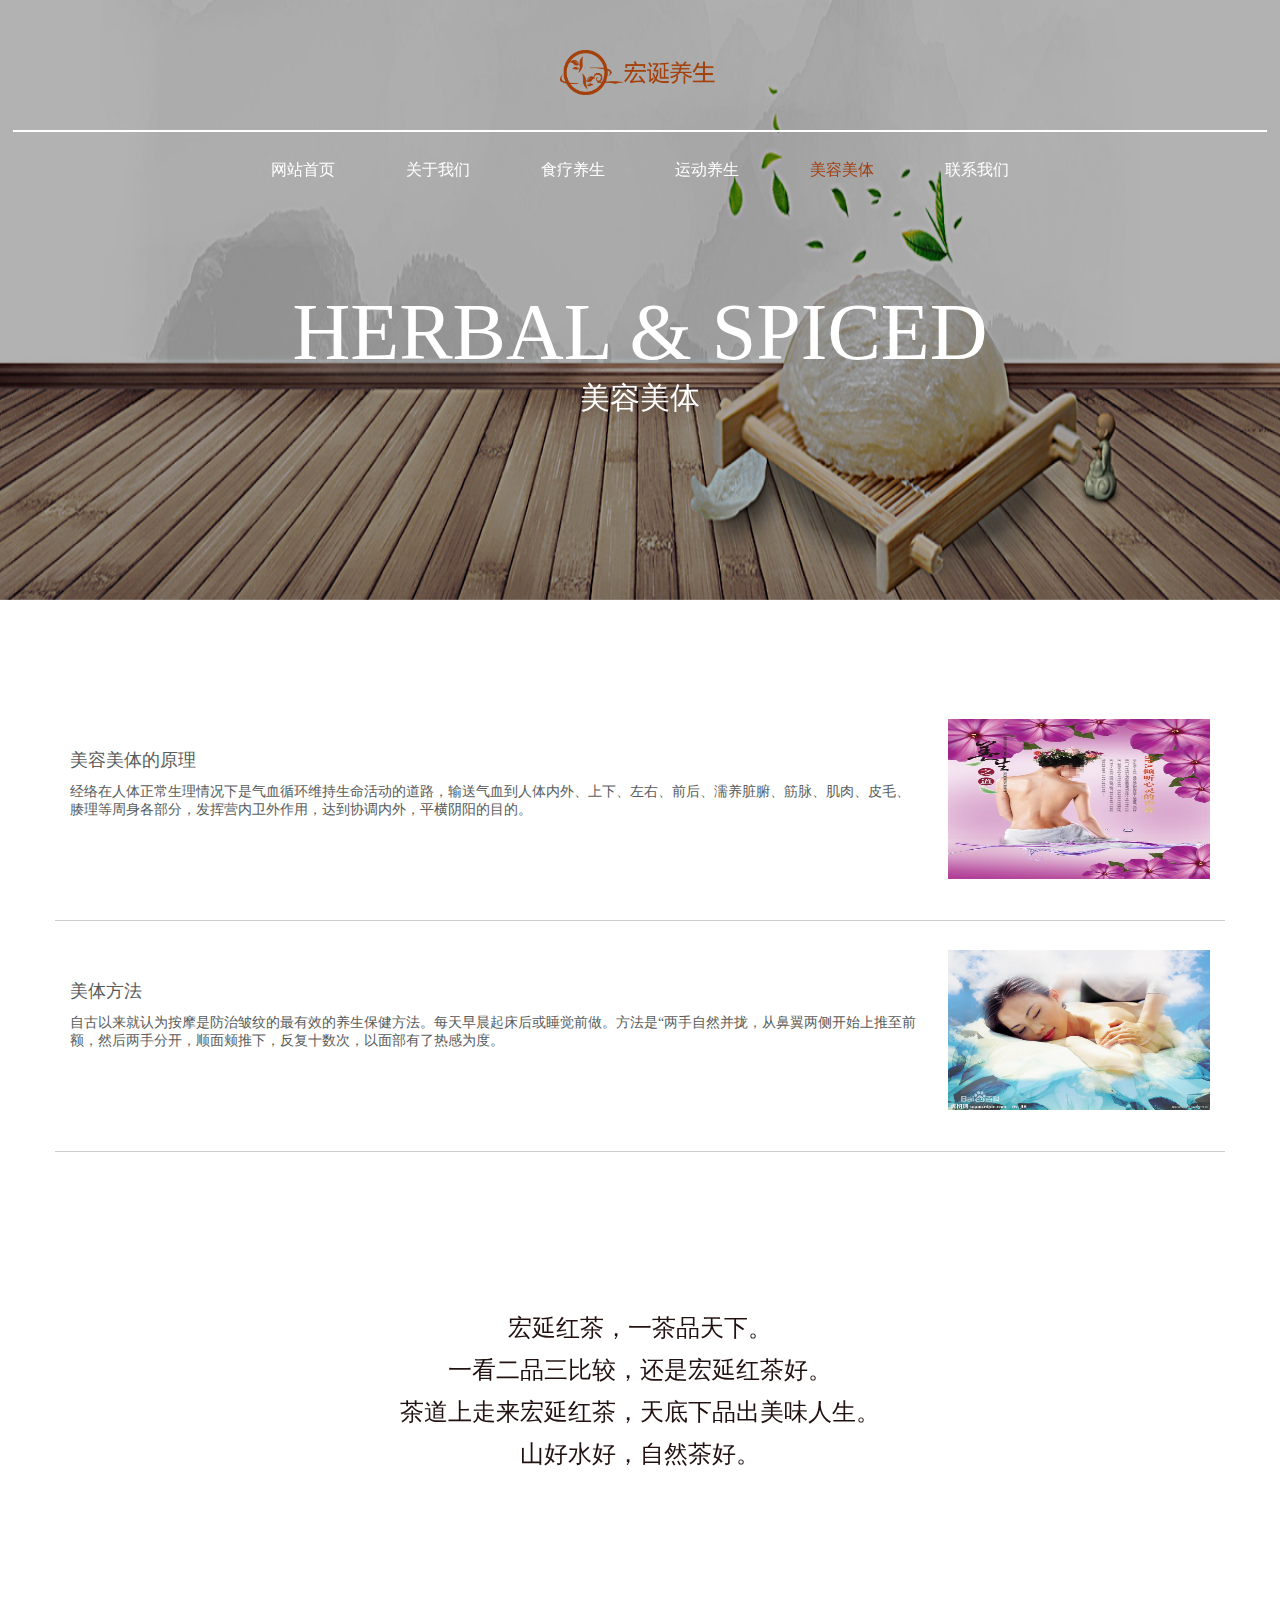
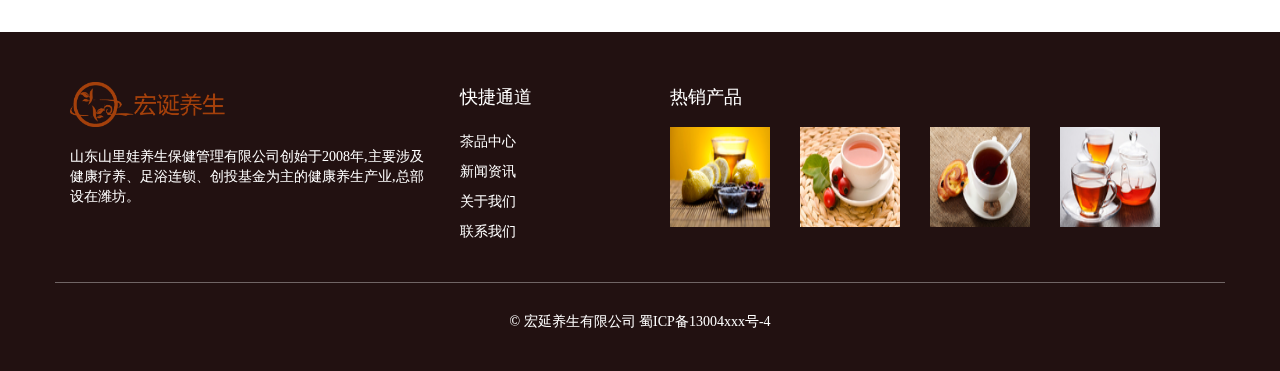
<file: Meirong.html>
<!DOCTYPE html>
<html lang="en">
<head>
	<meta charset="UTF-8">
	<title>Meirong</title>
	<link rel="stylesheet" href="css/response.css">
	<link rel="stylesheet" href="css/Meirong.css">
</head>
<body>
	<div class="beijing"></div>
	<header>
		<div class="logo">
			<img src="img/logo.png" alt="">
		</div>
		<div class="tiao"></div>
		<ul class="ul-xian">
			<li><a href="index.html">网站首页</a></li>
			<li><a href="About Us.html">关于我们</a></li>
			<li><a href="Shiliao.html">食疗养生</a></li>
			<li><a href="Sports.html">运动养生</a></li>
			<li><a href="Meirong.html">美容美体</a></li>
			<li><a href="Lianxi.html">联系我们</a></li>
		</ul>
		<div class="yin-box">
			<ul class="ul-yin">
				<li><a href="index.html">网站首页</a></li>
				<li><a href="About Us.html">关于我们</a></li>
				<li><a href="Shiliao.html">食疗养生</a></li>
				<li><a href="Sports.html">运动养生</a></li>
				<li><a href="Meirong.html">美容美体</a></li>
				<li><a href="Lianxi.html">联系我们</a></li>
			</ul>
		</div>
		
		<span>HERBAL & SPICED</span>
		<p>美容美体</p>
	</header>
	<!-- 美容美体 -->
	<section class="meirong">
		<div class="container">
			<div class="row">
					<div class="top-left col-lg-9 col-md-9 col-sm-9 col-xs-9">
						<div class="top-left1">美容美体的原理</div>
						<div class="top-left2-box">
							<a href="" class="top-left2">经络在人体正常生理情况下是气血循环维持生命活动的道路，输送气血到人体内外、上下、左右、前后、濡养脏腑、筋脉、肌肉、皮毛、腠理等周身各部分，发挥营内卫外作用，达到协调内外，平横阴阳的目的。</a>
						</div>
						
					</div>
					<a href="" class="top-right col-lg-3 col-md-3 col-sm-3 col-xs-3"><img src="img/meirong3.jpg" alt=""></a>
					<div class="tiao1"></div>
					<div class="top-left col-lg-9 col-md-9 col-sm-9 col-xs-9">
						<div class="top-left1">美体方法</div>
						<div class="top-left2-box">
							<a href="" class="top-left2">自古以来就认为按摩是防治皱纹的最有效的养生保健方法。每天早晨起床后或睡觉前做。方法是“两手自然并拢，从鼻翼两侧开始上推至前额，然后两手分开，顺面颊推下，反复十数次，以面部有了热感为度。</a>
						</div>
						
					</div>
					<a href="" class="top-right col-lg-3 col-md-3 col-sm-3 col-xs-3"><img src="img/meirong4.jpg" alt=""></a>
					<div class="tiao1"></div>

			</div>
		</div>
	</section>
	<div class="touming">
		<div class="container">
			<div class="row">
				<div class="touming-box">
					<p>宏延红茶，一茶品天下。</p>
					<p>一看二品三比较，还是宏延红茶好。</p>
					<p>茶道上走来宏延红茶，天底下品出美味人生。</p>
					<p>山好水好，自然茶好。</p>
				</div>

			</div>
		</div>	
	</div>
	<div class="bai"></div>
	<!-- 关于我们 -->
	<section class="guanyu">
		<div class="container">
			<div class="row">
				<div class="guanyu-left col-lg-4 col-md-4 col-sm-12 col-xs-12">
					<div class="guanyu-logo"><img src="img/logo.png" alt=""></div>
					<p>山东山里娃养生保健管理有限公司创始于2008年,主要涉及健康疗养、足浴连锁、创投基金为主的健康养生产业,总部设在潍坊。</p>
				</div>
				<div class="guanyu-center col-lg-2 col-md-2 col-sm-12 col-xs-12">
					<ul>
						<li><a href="">快捷通道</a></li>
						<li><a href="">茶品中心</a></li>
						<li><a href="">新闻资讯</a></li>
						<li><a href="">关于我们</a></li>
						<li><a href="">联系我们</a></li>
					</ul>
				</div>
				<div class="guanyu-right col-lg-6 col-md-6 col-sm-12 col-xs-12">
					<div class="guanyu-zi">热销产品</div>
					<div class="guanyu-1 col-lg-3 col-md-3 col-sm-6 col-xs-6"><img src="img/guanyu1.jpg" alt=""></div>
					<div class="guanyu-1 col-lg-3 col-md-3 col-sm-6 col-xs-6"><img src="img/guanyu2.jpg" alt=""></div>
					<div class="guanyu-1 col-lg-3 col-md-3 col-sm-6 col-xs-6"><img src="img/guanyu3.jpg" alt=""></div>
					<div class="guanyu-1 col-lg-3 col-md-3 col-sm-6 col-xs-6"><img src="img/guanyu4.jpg" alt=""></div>
				</div>
				<div class="guanyu-gang"></div>
				<div class="guanyu-bottom">© 宏延养生有限公司  蜀ICP备13004xxx号-4</div>
			</div>
		</div>
	</section>
</body>
<script src="js/Meirong.js"></script>
</html>
</file>
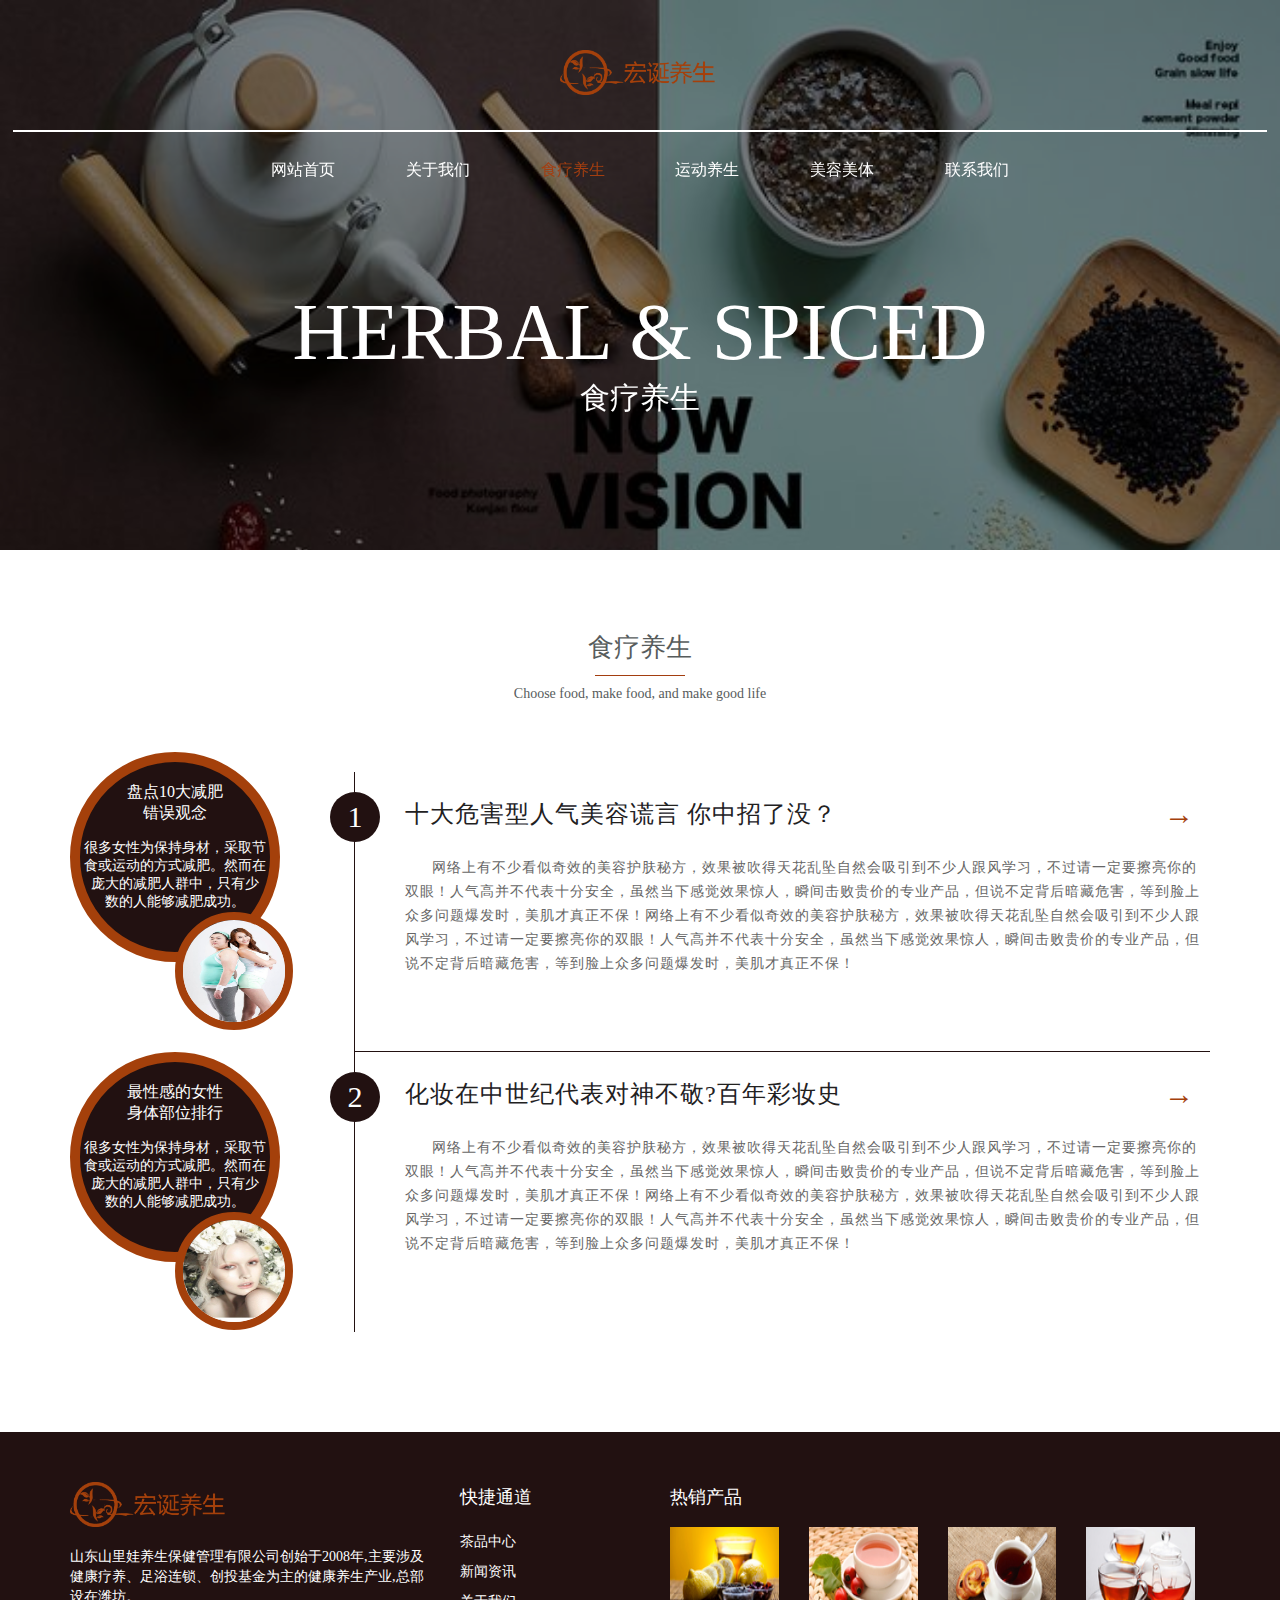
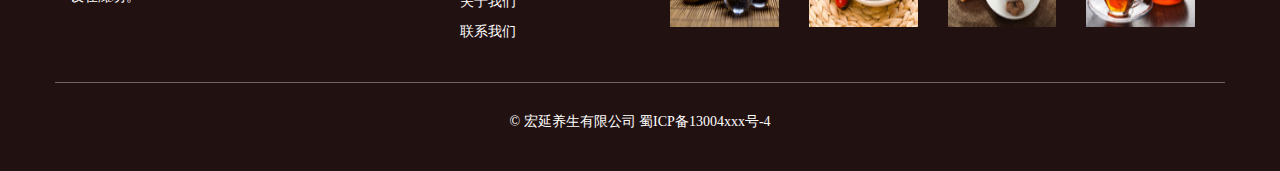
<file: Shiliao.html>
<!DOCTYPE html>
<html lang="en">
<head>
	<meta charset="UTF-8">
	<title>Shiliao</title>
	<link rel="stylesheet" href="css/Shiliao.css">
	<link rel="stylesheet" href="css/response.css">
</head>
<body>
<div class="beijing"></div>
	<header>
		<div class="logo">
			<img src="img/logo.png" alt="">
		</div>
		<div class="tiao"></div>
		<ul class="ul-xian">
			<li><a href="index.html">网站首页</a></li>
			<li><a href="About Us.html">关于我们</a></li>
			<li><a href="Shiliao.html">食疗养生</a></li>
			<li><a href="Sports.html">运动养生</a></li>
			<li><a href="Meirong.html">美容美体</a></li>
			<li><a href="Lianxi.html">联系我们</a></li>
		</ul>
		<div class="yin-box">
			<ul class="ul-yin">
				<li><a href="index.html">网站首页</a></li>
				<li><a href="About Us.html">关于我们</a></li>
				<li><a href="Shiliao.html">食疗养生</a></li>
				<li><a href="Sports.html">运动养生</a></li>
				<li><a href="Meirong.html">美容美体</a></li>
				<li><a href="Lianxi.html">联系我们</a></li>
			</ul>
		</div>
		
		<span>HERBAL & SPICED</span>
		<p>食疗养生</p>
	</header>
	<!-- 食疗养生 -->
	<section class="shiliao">
		<div class="container">
			<div class="row">
				<div class="sport-top">食疗养生</div>
				<div class="sport-center"></div>
				<div class="sport-ying">Choose food, make food, and make good life</div>
				<div class="shiliao-top col-lg-12 col-md-12 col-sm-12 col-xs-12">
					<div class="top-left">
						<a href="">盘点10大减肥<br>错误观念</a>
						<a href="">很多女性为保持身材，采取节食或运动的方式减肥。然而在庞大的减肥人群中，只有少<br>数的人能够减肥成功。</a>
						<div class="top-left1"><img src="img/jianfei.jpg" alt=""></div>
					</div>
					<div class="top-right">
						<div class="one">1</div>
						<a href="" class="biaoti">十大危害型人气美容谎言 你中招了没？</a>
						<a href="" class="more">→</a>
						<a href="">&nbsp;&nbsp;&nbsp;&nbsp;&nbsp;&nbsp;网络上有不少看似奇效的美容护肤秘方，效果被吹得天花乱坠自然会吸引到不少人跟风学习，不过请一定要擦亮你的双眼！人气高并不代表十分安全，虽然当下感觉效果惊人，瞬间击败贵价的专业产品，但说不定背后暗藏危害，等到脸上众多问题爆发时，美肌才真正不保！网络上有不少看似奇效的美容护肤秘方，效果被吹得天花乱坠自然会吸引到不少人跟风学习，不过请一定要擦亮你的双眼！人气高并不代表十分安全，虽然当下感觉效果惊人，瞬间击败贵价的专业产品，但说不定背后暗藏危害，等到脸上众多问题爆发时，美肌才真正不保！</a>
					</div>
					<div class="xuxian"></div>
				</div>

				<div class="shiliao-top col-lg-12 col-md-12 col-sm-12 col-xs-12">
					<div class="top-left">
						<a href="">最性感的女性<br>身体部位排行</a>
						<a href="">很多女性为保持身材，采取节食或运动的方式减肥。然而在庞大的减肥人群中，只有少<br>数的人能够减肥成功。</a>
						<div class="top-left1"><img src="img/huazhuang.jpg" alt=""></div>
					</div>
					<div class="top-right1">
						
						<a href="" class="biaoti">化妆在中世纪代表对神不敬?百年彩妆史</a>
						<a href="" class="more1">→</a>
						<a href="">&nbsp;&nbsp;&nbsp;&nbsp;&nbsp;&nbsp;网络上有不少看似奇效的美容护肤秘方，效果被吹得天花乱坠自然会吸引到不少人跟风学习，不过请一定要擦亮你的双眼！人气高并不代表十分安全，虽然当下感觉效果惊人，瞬间击败贵价的专业产品，但说不定背后暗藏危害，等到脸上众多问题爆发时，美肌才真正不保！网络上有不少看似奇效的美容护肤秘方，效果被吹得天花乱坠自然会吸引到不少人跟风学习，不过请一定要擦亮你的双眼！人气高并不代表十分安全，虽然当下感觉效果惊人，瞬间击败贵价的专业产品，但说不定背后暗藏危害，等到脸上众多问题爆发时，美肌才真正不保！</a>
						<div class="two">2</div>
					</div>
				</div>
			</div>
		</div>
	</section>
	<!-- <section class="shiliao1">
		<div class="container">
			<div class="row">
				<div class="shiliao-top col-lg-12 col-md-12 col-sm-12 col-xs-12">
					<div class="top-left"></div>
				</div>
			</div>
		</div>
	</section> -->
	<!-- 关于我们 -->
	<section class="guanyu">
		<div class="container">
			<div class="row">
				<div class="guanyu-left col-lg-4 col-md-4 col-sm-12 col-xs-12">
					<div class="guanyu-logo"><img src="img/logo.png" alt=""></div>
					<p>山东山里娃养生保健管理有限公司创始于2008年,主要涉及健康疗养、足浴连锁、创投基金为主的健康养生产业,总部设在潍坊。</p>
				</div>
				<div class="guanyu-center col-lg-2 col-md-2 col-sm-12 col-xs-12">
					<ul>
						<li><a href="">快捷通道</a></li>
						<li><a href="">茶品中心</a></li>
						<li><a href="">新闻资讯</a></li>
						<li><a href="">关于我们</a></li>
						<li><a href="">联系我们</a></li>
					</ul>
				</div>
				<div class="guanyu-right col-lg-6 col-md-6 col-sm-12 col-xs-12">
					<div class="guanyu-zi">热销产品</div>
					<div class="guanyu-1 col-lg-3 col-md-3 col-sm-6 col-xs-6"><img src="img/guanyu1.jpg" alt=""></div>
					<div class="guanyu-1 col-lg-3 col-md-3 col-sm-6 col-xs-6"><img src="img/guanyu2.jpg" alt=""></div>
					<div class="guanyu-1 col-lg-3 col-md-3 col-sm-6 col-xs-6"><img src="img/guanyu3.jpg" alt=""></div>
					<div class="guanyu-1 col-lg-3 col-md-3 col-sm-6 col-xs-6"><img src="img/guanyu4.jpg" alt=""></div>
				</div>
				<div class="guanyu-gang"></div>
				<div class="guanyu-bottom">© 宏延养生有限公司  蜀ICP备13004xxx号-4</div>
			</div>
		</div>
	</section>
</body>
<script src="js/Shiliao.js"></script>
</html>
<!-- <div class="shiliao1">
					<div class="shiliao1-left col-lg-3 col-md-3 col-sm-3 col-xs-3">
						<img src="img/shiliao3.jpg" alt="">
					</div>
					<div class="shiliao1-right col-lg-9 col-md-9 col-sm-9 col-xs-9">
						<div class="right-top">食疗养生</div>
						<p>中国传统膳食讲究平衡，提出了“五谷宜为养，失豆则不良;五畜适为益，过则害非浅;五菜常为充，新鲜绿黄红;五果当为助，力求少而数”的膳食原则。用现代语言描述就是，要保持食物来源的生物多样性，以谷类食物为主;要保持食物来源的生物多样性，以谷类食物为主;要保持食物来源的生物多样性，以谷类食物为主;要保持食物来源的生物多样性，以谷类食物为主;要多吃蔬菜、水果和薯类;每天要摄入足够的豆类及其制品;鱼、禽、肉、蛋、奶等动物性食物要适量。</p>
					</div>
				</div>
				<div class="shiliao1">
					<div class="shiliao1-left col-lg-3 col-md-3 col-sm-3 col-xs-3">
						<img src="img/shiliao4.jpg" alt="">
					</div>
					<div class="shiliao1-right col-lg-9 col-md-9 col-sm-9 col-xs-9">
						<div class="right-top">食疗养生</div>
						<p>中国传统膳食讲究平衡，提出了“五谷宜为养，失豆则不良;五畜适为益，过则害非浅;五菜常为充，新鲜绿黄红;五果当为助，力求少而数”的膳食原则。用现代语言描述就是，要保持食物来源的生物多样性，以谷类食物为主;要保持食物来源的生物多样性，以谷类食物为主;要保持食物来源的生物多样性，以谷类食物为主;要保持食物来源的生物多样性，以谷类食物为主;要多吃蔬菜、水果和薯类;每天要摄入足够的豆类及其制品;鱼、禽、肉、蛋、奶等动物性食物要适量。</p>
					</div>
				</div> -->
</file>
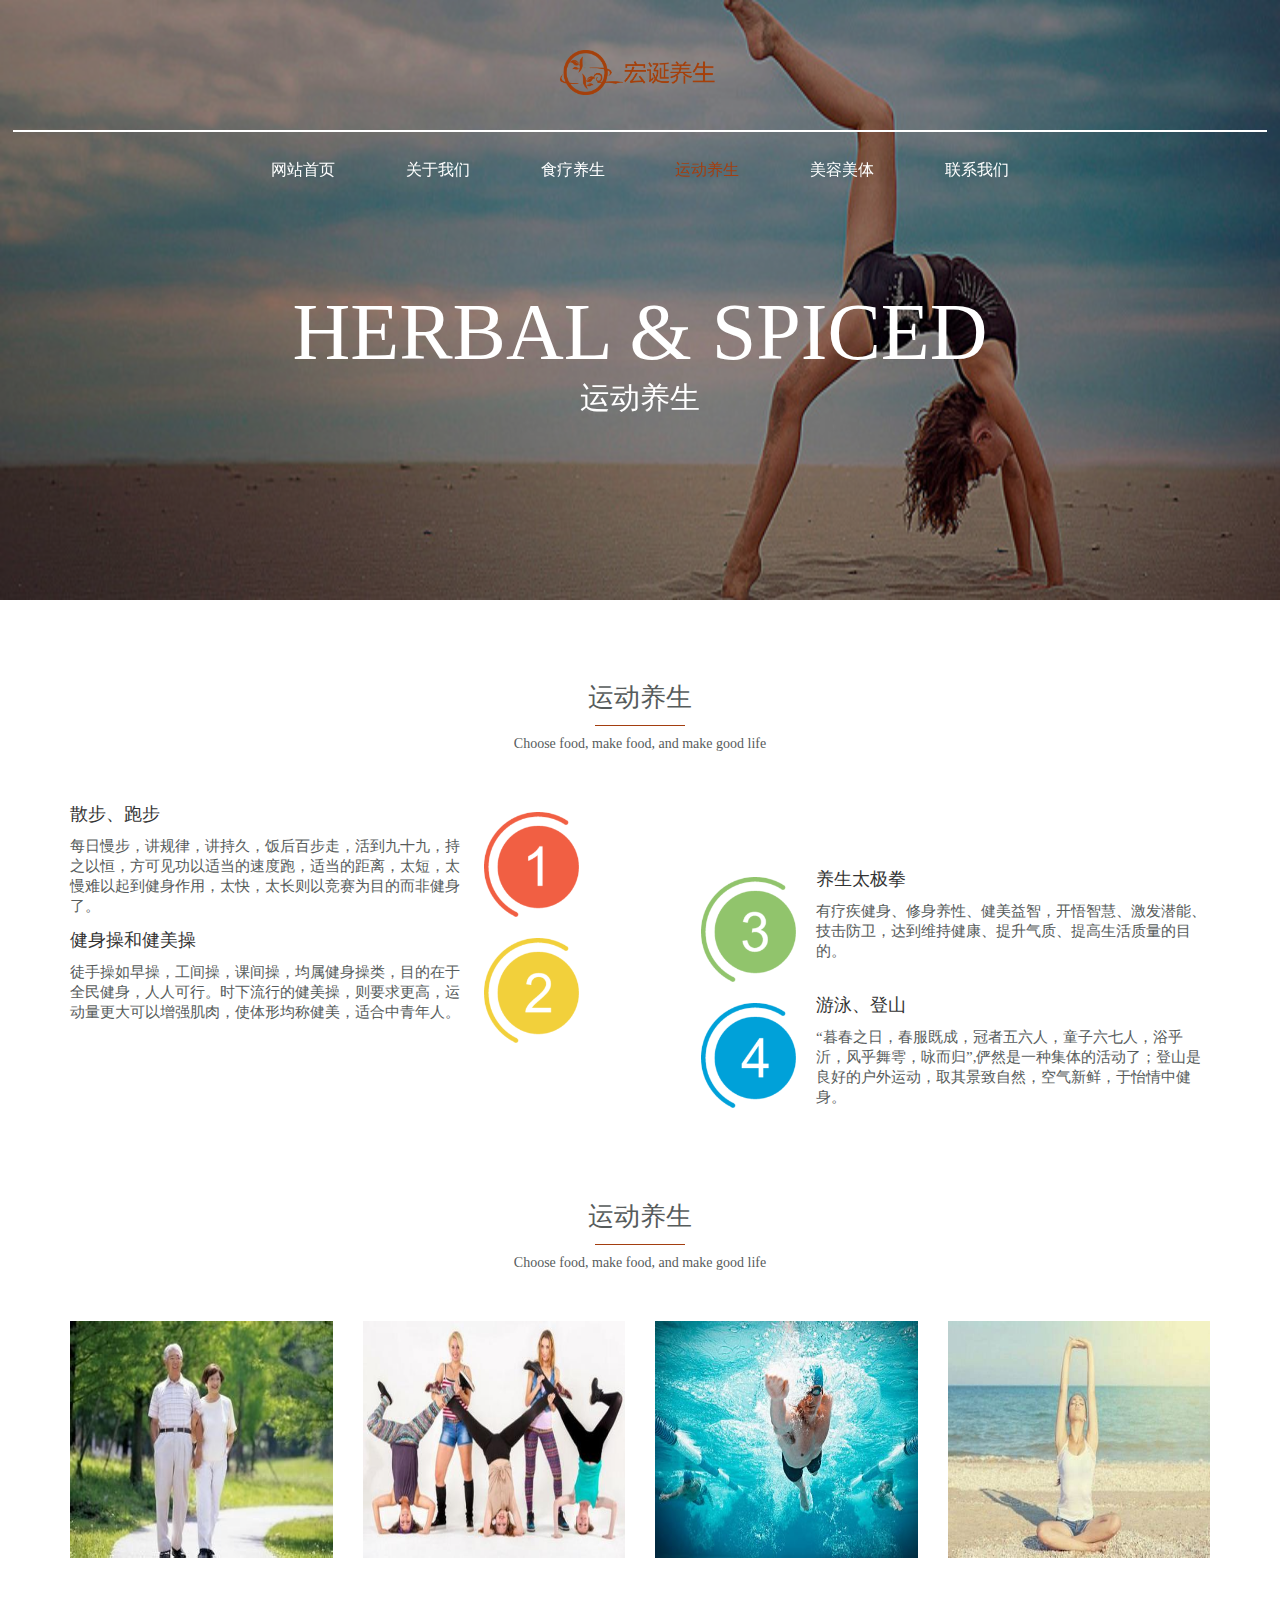
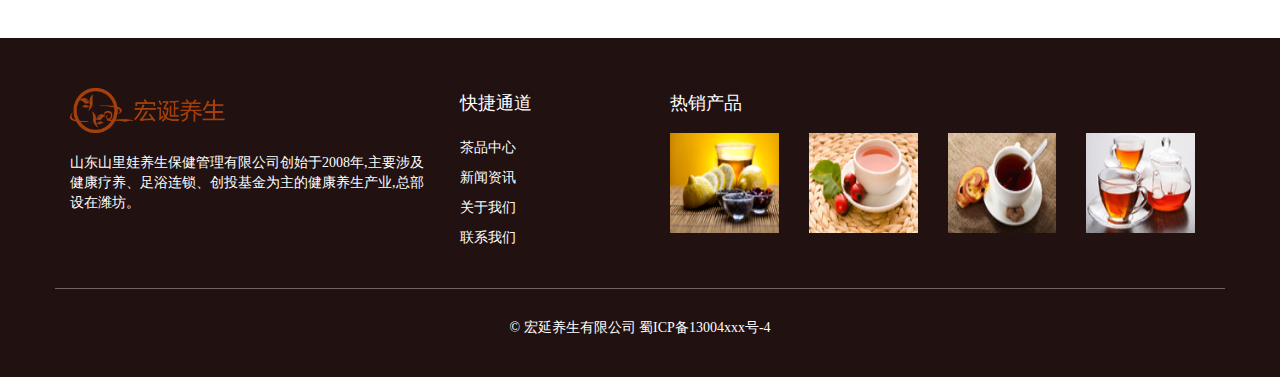
<file: Sports.html>
<!DOCTYPE html>
<html lang="en">
<head>
	<meta charset="UTF-8">
	<title>Sports</title>
	<link rel="stylesheet" href="css/Sports.css">
	<link rel="stylesheet" href="css/response.css">
</head>
<body>
	<div class="beijing"></div>
	<header>
		<div class="logo">
			<img src="img/logo.png" alt="">
		</div>
		<div class="tiao"></div>
		<ul class="ul-xian">
			<li><a href="index.html">网站首页</a></li>
			<li><a href="About Us.html">关于我们</a></li>
			<li><a href="Shiliao.html">食疗养生</a></li>
			<li><a href="Sports.html">运动养生</a></li>
			<li><a href="Meirong.html">美容美体</a></li>
			<li><a href="Lianxi.html">联系我们</a></li>
		</ul>
		<div class="yin-box">
			<ul class="ul-yin">
				<li><a href="index.html">网站首页</a></li>
				<li><a href="About Us.html">关于我们</a></li>
				<li><a href="Shiliao.html">食疗养生</a></li>
				<li><a href="Sports.html">运动养生</a></li>
				<li><a href="Meirong.html">美容美体</a></li>
				<li><a href="Lianxi.html">联系我们</a></li>
			</ul>
		</div>
		
		<span>HERBAL & SPICED</span>
		<p>运动养生</p>
	</header>
	<!-- 运动养生 -->
	<section class="sport">
		<div class="container">
			<div class="row">
				<div class="sport-top">运动养生</div>
				<div class="sport-center"></div>
				<div class="sport-ying">Choose food, make food, and make good life</div>
				<div class="sport-bottom1 col-lg-6 col-md-6 col-sm-12 col-xs-12">
					<div class="bottom1-top">
						<div class="bottom1-zi">
							<p>散步、跑步</p>
							<span>每日慢步，讲规律，讲持久，饭后百步走，活到九十九，持之以恒，方可见功以适当的速度跑，适当的距离，太短，太慢难以起到健身作用，太快，太长则以竞赛为目的而非健身了。</span>
						</div>					
						<a href="" class="bottom1-tu"><img src="img/diyibu.png" alt=""></a>
					</div>
					<div class="bottom1-bottom">
						<div class="bottom1-zi">
							<p>健身操和健美操</p>
							<span>徒手操如早操，工间操，课间操，均属健身操类，目的在于全民健身，人人可行。时下流行的健美操，则要求更高，运动量更大可以增强肌肉，使体形均称健美，适合中青年人。</span>
						</div>					
						<a href="" class="bottom1-tu1"><img src="img/dierbu.png" alt=""></a>
					</div>
				</div>
				<div class="sport-bottom2 col-lg-6 col-md-6 col-sm-12 col-xs-12">
					<div class="bottom2-ding"></div>
					<div class="bottom2-top">
						<div class="bottom2-zi">
							<p>养生太极拳</p>
							<span>有疗疾健身、修身养性、健美益智，开悟智慧、激发潜能、技击防卫，达到维持健康、提升气质、提高生活质量的目的。</span>
						</div>					
						<a href="" class="bottom2-tu"><img src="img/disanbu.png" alt=""></a>
					</div>
					<div class="bottom2-bottom">
						<div class="bottom2-zi">
							<p>游泳、登山</p>
							<span>“暮春之日，春服既成，冠者五六人，童子六七人，浴乎沂，风乎舞雩，咏而归”,俨然是一种集体的活动了；登山是良好的户外运动，取其景致自然，空气新鲜，于怡情中健身。</span>
						</div>					
						<a href="" class="bottom2-tu1"><img src="img/disibu.png" alt=""></a>
					</div>
				</div>			
			</div>
		</div>
	</section>
	<!-- 运动养生图 -->
	<section class="sport-tu">
		<div class="container">
			<div class="row">
				<div class="sport-top">运动养生</div>
				<div class="sport-center"></div>
				<div class="sport-ying">Choose food, make food, and make good life</div>
				<ul class="tu-left col-lg-3 col-md-3 col-sm-6 col-xs-6">
					<li><img src="img/sanbu1.jpg" alt=""></li>
					<!-- <li><img src="img/sanbu2.jpg" alt=""></li>
					<li><img src="img/sanbu3.jpg" alt=""></li>
					<li><img src="img/youyong1.jpg" alt=""></li> -->
				</ul>
				<ul class="tu-center col-lg-3 col-md-3 col-sm-6 col-xs-6">
					<!-- <li class="center-top"><img src="img/jianmeicao1.jpg" alt=""></li> -->
					<li><img src="img/jianmeicao2.jpg" alt=""></li>
				</ul>
				<ul class="tu-right col-lg-3 col-md-3 col-sm-6 col-xs-6">
					<!-- <li class="right-top"><img src="img/youyong1.jpg" alt=""></li> -->
					<li><img src="img/youyong1.jpg" alt=""></li>
				</ul>
				<ul class="tu-right col-lg-3 col-md-3 col-sm-6 col-xs-6">
					<!-- <li class="right-top"><img src="img/youyong1.jpg" alt=""></li> -->
					<li><img src="img/sport5.jpg" alt=""></li>
				</ul>
			</div>
		</div>
	</section>
	<!-- 关于我们 -->
	<section class="guanyu">
		<div class="container">
			<div class="row">
				<div class="guanyu-left col-lg-4 col-md-4 col-sm-12 col-xs-12">
					<div class="guanyu-logo"><img src="img/logo.png" alt=""></div>
					<p>山东山里娃养生保健管理有限公司创始于2008年,主要涉及健康疗养、足浴连锁、创投基金为主的健康养生产业,总部设在潍坊。</p>
				</div>
				<div class="guanyu-center col-lg-2 col-md-2 col-sm-12 col-xs-12">
					<ul>
						<li><a href="">快捷通道</a></li>
						<li><a href="">茶品中心</a></li>
						<li><a href="">新闻资讯</a></li>
						<li><a href="">关于我们</a></li>
						<li><a href="">联系我们</a></li>
					</ul>
				</div>
				<div class="guanyu-right col-lg-6 col-md-6 col-sm-12 col-xs-12">
					<div class="guanyu-zi">热销产品</div>
					<div class="guanyu-1 col-lg-3 col-md-3 col-sm-6 col-xs-6"><img src="img/guanyu1.jpg" alt=""></div>
					<div class="guanyu-1 col-lg-3 col-md-3 col-sm-6 col-xs-6"><img src="img/guanyu2.jpg" alt=""></div>
					<div class="guanyu-1 col-lg-3 col-md-3 col-sm-6 col-xs-6"><img src="img/guanyu3.jpg" alt=""></div>
					<div class="guanyu-1 col-lg-3 col-md-3 col-sm-6 col-xs-6"><img src="img/guanyu4.jpg" alt=""></div>
				</div>
				<div class="guanyu-gang"></div>
				<div class="guanyu-bottom">© 宏延养生有限公司  蜀ICP备13004xxx号-4</div>
			</div>
		</div>
	</section>
</body>
<script src="js/Sports.js"></script>
</html>
</file>
<file: css/index.css>
/*
* @Author: Administrator
* @Date:   2017-10-01 21:28:44
* @Last Modified by:   Administrator
* @Last Modified time: 2017-10-11 09:19:06
*/
 @import url("base.css");

 .beijing{
	width: 100%;
	height: 600px;
	background: url('../img/beijing.jpg');
	background-size: 100% 100%;
	position: fixed;
	top: 0;left: 0;
	z-index: -999;
}

 /* header开始 */
 .header-1{
 	width: 100%;
 	height: 600px;
	overflow: hidden;
 	position: relative;
 }
 .header{
 	height: auto;
	overflow: hidden;
 }
.header-zhezhao{
	width: 100%;
	height: 600px;
	background: rgba(0, 0, 0, 0.4);
	position: absolute;
	top: 0;left: 0;
	z-index: -999;
}
.logo{
	width: 100%;
	height: 130px;
	overflow: hidden;
	position: absolute;
	top: 0;left: 0;
}
.logo img{
	display: block;
	width: 161px;
	height: 45px;
	margin: 0 auto;
	margin-top: 50px;
}
.tiao{
	width: 100%;
	height: 2px;
	background: #fff;
	position: absolute;
	top:130px;left: 0;
}
.ul ul li a:hover{
	color: #A4400B;
}
.ul-hei{
	width: 100%;
	height: 75px;
	background: #000;
	position: fixed;
	top: 0;
	left: 0;
	z-index: 999;
	display: none;
}
.ul .ul-box1{
	width: 70%;
	height: 75px;
	margin: 0 auto;
	margin-top: 132px;
}
.ul-hei .ul-box{
	width:60%;
	margin: 0 auto;
	height: 75px;
}
.ul-hei .ul-box ul,.ul .ul-box1 ul{
	display: flex;
	justify-content: space-between;
}
.ul-hei .ul-box li{
	float: left;
}
.ul-hei ul li a,.ul ul li a{
	font-size: 16px;
	color: #fff;
	line-height: 75px;
}
.ul-hei ul li a:hover{
	color: #A4400B;
}
.ul-hei ul li:first-child a,.ul ul li:first-child a{
	color:#A4400B;
}
.kuang-top,.kuang-bottom{
	width: 427px;
	height: 38px;
	margin: 0 auto;
	border-left: 3px solid #fff;
	border-right: 3px solid #fff;
	border-top: 3px solid #fff;
	margin-top: 240px;
}
.kuang-center{
	font-size: 80px;
	text-align:center;/* ???????????????????????????????????????????????????? */
	color:#fff;
	margin-top:10px;
}
.kuang-bottom{
	height: 96px;
	border-top: 0;
	border-bottom:  3px solid #fff;
	margin: 0 auto;
	margin-top:0; 
}

/* 步骤开始 */
.buzhou{
	height: auto;
	overflow: hidden;
	background:#fff;
	padding: 20px 0;
}
.buzhou-top{
	width: 100%;
	height: 50px;
}
.buzhou-zi{
	width: 286px;
	height: 30px;
	font-size: 26px;
	margin: 0 auto;
	color: #575C5C;
	text-align: center;
	line-height: 30px;
}
.buzhou-tiao{
	width: 80px;
	height: 1px;
	background: #A33E10;
	margin: 0 auto;
	margin-top: 10px;
}
.buzhou-eng{
	height: 50px;
	margin: 0 auto;
	font-size: 13px;
	color: #575C5C;
	text-align: center;
	line-height:50px;
}
.buzhou-4{
	width: 100%;
	margin: 0 auto;
	display: flex;
	justify-content: space-between;
}
.buzhou-4 li{
	width: 306px;
	float: left;
	margin-top: 50px;
}
.buzhou-4 li img{
	display: block;
	width: 79px;
	height: 79px;
	margin: 0 auto;
}
.buzhou-4 li h4{
	width: auto;
	margin: 0 auto;
	text-align: center;
	margin-top: 50px;
	color: #575C5C;
}
.buzhou-4 li p{
	font-size: 12px;
	color: #575C5C;
	text-align: center;
	margin-top: 10px;
}

/* 公司开始 */
.company{
	height: auto;
	overflow: hidden;
	background: #FAFAFA;
	padding: 80px 0;
}
.company-left{
	width: 50%;
	float: left;
}
.company-left span{
	display: block;
	width: 260px;
	height: 30px;
	font-size: 26px;
	color: #565B5B;
	margin-top: 31px;
}
.company-gang{
	width: 80px;
	height: 1px;
	background: #A33E10;
	margin-top: 14px;
}
.company-left p{
	font-size: 14px;
	color: #565B5B;
	margin-top: 14px;
}
.company-left .jianjie{
	font-size: 14px;
	color: #565B5B;
	line-height:20px;
}
.company-more{
	display: block;
	width: 120px;
	height: 45px;
	border: 1px solid #A33E10;
	margin-top: 50px;
	margin-bottom: 50px;
	font-size: 14px;
	color: #A33E10;
	line-height: 45px;
	text-align: center;
}
.company-more:hover{
	background: #A33E10;
	color: #fff;
}
.company-right{
	width: 50%;
	float: left;
}
.company-right img{
	display: block;
	height: 380px; 
	width: 100%;
}
/* 热销产品开始 */
.rexiao{
	height: auto;
	overflow: hidden;
	background: #fff;
	padding:80px 0;
}
.rexiao .rexiao-zi{
	margin-top: 20px;
	height: 16px;
	width: 200px;
	margin: 0 auto;
	display: flex;
	justify-content: space-between;
}
.rexiao-zi li a{
	font-size: 14px;
	color: #A24018;
}
.rexiao-zi li:first-child~li a{
	color: #BFA89E;
}
.rexiao-zi li:first-child~li a:hover{
	color: #A24018;
}
.rexiao-jiahao{
	display: block;
	width: 50px;
	height: 50px;
	background: #A24018;
	border-radius: 50%;
	margin: 0 auto;
	font-size: 40px;
	line-height: 45px;
	text-align: center;
	color: #fff;
	/* position:relative; */
	/* display: none; */
	opacity: 0;
	transition: all 0.5s;
}

.rexiao-tu img{
	display: block;
	height: 210px;
	width: 100%;
}
.rexiao-xian{
	width: 100%;
	height: 98px;
	background: #fff;
	border-bottom: 2px solid #A24018;
}
.rexiao-xian span{
	display: block;
	text-align: center;
	font-size: 16px;
	color: #A24018;
	line-height: 70px;
}
.rexiao-xian p{
	text-align: center;
	font-size: 14px;
	color: #A24018;
	margin-bottom: 25px;
}
.rexiao-yin{
	display: block;
	height: 100px;
	background:#A24018;
	overflow: hidden;
	transition: all 0.5s;
	/* display: none; */
	opacity: 0;
}
.rexiao-tea:hover .rexiao-yin{
	opacity: 1;
	transform: translateY(-100px);
}
.rexiao-tea:hover .rexiao-jiahao{
	opacity: 1;
	transform: translateY(140px);
}
.rexiao-yin span,.rexiao-yin p{
	color: #fff;
	text-align: center;
	display: block;
	font-size: 16px;
	margin-top: 20px;
}
.tiao-box{
	width: 100%;
	height:1px;
	background: #E3E7E8;
}
.rexiao-more{
	display: block;
	width: 120px;
	height: 45px;
	border: 1px solid #A33E10;
	margin-top: 50px;
	font-size: 14px;
	color: #A33E10;
	line-height: 45px;
	text-align: center;
	float: left;
	margin-left:45%;
}
.rexiao-more:hover{
	background: #A33E10;
	color: #fff;
}

/* 字 */
.kong-zi{
	width: 100%;
	height: auto;
	overflow: hidden;
	padding: 80px 0;
}
.kong-box p{
	font-size:22px;
	font-weight: bold;
	color: #A24018;
	text-align: center;
	line-height: 29px;
}
/* 图片 */
.tupian{
	width: 100%;
	height: auto;
	overflow: hidden;
	padding: 80px 0;
	background: #fff;
}
.tupian-1,.tupian-6{
	width: 100%;
	height: 266px;
	background:#A4400B;	
}
.tupian-1,.tupian-2,.tupian-3,.tupian-4,.tupian-5,.tupian-6{
	margin-bottom: 10px;
}
.tupian-1 p,.tupian-6 p{
	width:100%;
	height: 28px;
	font-size: 28px;
	color: #fff;
	text-align: center;
	margin-top: 100px;
}
.tupian-1 div,.tupian-6 div{
	width:100%;
	height: 16px;
	font-size: 15px;
	color: #fff;
	text-align: center;
	margin-top: 20px;
}
.tupian-2 img{
	width: 100%;
	height: 266px;
	display: block;
}
.tupian-3 img,.tupian-4 img,.tupian-5 img{
	width: 100%;
	height: 266px;
	display: block;
}
.tupian-4 img,.tupian-5 img,.tupian-6{
	margin-top: 50px;
}
/* 图文列表 */
.tuwen{
	width: 100%;
	height: auto;
	overflow: hidden;
	padding-bottom: 80px;
	background: #fff;
}
.tuwen-box{
	margin-top: 50px;
}
.tuwen-left{
	display: block;
	height: 100%;
}
.tuwen-right{
	display: block;
	height: 206px;
}
.tuwen-zi{
	width: 300px;
	height: 89px;
	float: left;
}
.tuwen-zi p{
	font-size: 18px;
	color: #A4400B;
}
.tuwen-zi span{
	font-size: 14px;
	color: #999999;
	display: block;
	margin-top: 20px;
	line-height: 18px;
}
.tuwen-tu{
	width: 212px;
	height: 150px;
	background: pink;
	float: right;
}
.tuwen-tu img{
	width: 100%;
	height: 100%;
	display: block;
}
.tuwen-tiao{
	width: 100%;
	height: 1px;
	background: #CCCCCC;
	margin-top: 170px;
}
.tuwen-jiantou{
	font-size: 24px;
	color: #CCCCCC;
	transition: all 0.5s;
}
.tuwen-jiantou:hover{
	transform: translateX(30px);
	color: #3E82F7;
}
.tuwen-gang{
	height: 1px;
	border-bottom: 1px dashed #CCCCCC;
	margin-top: 320px;
}
/* 联系我们 */

.lianxi{
	width: 100%;
	height: auto;
	overflow: hidden;
	padding-bottom: 60px;
	background: #fff;
}
.lianxi-top{
	display: block;
	width: 100%;
	height: 24px;
	font-size: 20px;
	color: #A84917;
	text-align: center;
	line-height: 24px;
}
.lianxi-center{
	display: block;
	font-size: 26px;
	font-weight: bold;
	color: #A84917;
	text-align: center;
	line-height: 80px;
}
.lianxi-bottom{
	display: block;
	width: 120px;
	height: 50px;
	font-size: 14px;
	line-height: 50px;
	text-align: center;
	color: #A84917;
	border: 1px solid #A84917;
	margin: 0 auto;
}
.lianxi-bottom:hover{
	background: #A84917;
	color: #fff;
}
/* 关于我们 */
.guanyu{
	width: 100%;
	height: auto;
	overflow: hidden;
	padding-bottom: 40px;
	background: #221111;
}
.guanyu-left{
	margin-top: 50px;
}
.guanyu-center{
	margin-top: 50px;
}
.guanyu-right{
	margin-top: 50px;
}
.guanyu-logo img{
	width: 161px;
	height:45px;
	display: block;
}
.guanyu-left p{
	font-size: 14px;
	color: #fff;
	line-height: 20px;
	margin-top: 20px;
}
.guanyu-center ul li a{
	font-size: 14px;
	color: #fff;
	line-height: 30px;
}
.guanyu-center ul li:first-child a{
	display: block;
	font-size: 18px;
	margin-bottom: 15px;
}
.guanyu-zi{
	font-size: 18px;
	color: #fff;
	line-height: 30px;
	margin-bottom: 15px;
	margin-left: 15px;
}
.guanyu-1{
	width: 130px;
	height: 100px;
	margin-bottom: 20px;
	overflow: hidden;
}
.guanyu-1 img{
	width: 100%;
	height:100%;
	display: block;
	transition: all 0.5s;
}
.guanyu-1 img:hover{
	transform: scale(1.2);
}
.guanyu-gang{
	width: 100%;
	height: 1px;
	background: #706565;
	margin-top:250px;
}
.guanyu-bottom{
	font-size: 14px;
	color: #fff;
	text-align: center;
	margin-top:30px;
}
</file>
<file: css/response.css>
/* 栅格系统：
1、宽度实现响应式布局
2、每一屏幕平均分成12列:1 2 3 4 6 12的倍数
  如果一“行（row）”中包含了的“列（column）”大于 12，
多余的“列（column）”所在的元素将被作为一个整体另起一行排列。
3、预定义类
4、匹配:三种终端 四种屏幕大小<768 手机端/768~992 平板端/992~1200 pc小屏/>1200 pc大屏>
                (都为阈值) 
                固定宽度分别为：自动/750px/970px/1170px是在不同屏幕分辨率下的内屏宽度

.container:固定宽度
.container-fluid:宽度为100%
.row:行
.col-:列 
push :推 left
pull:拉 right
      push和pull：可以改变列column的顺序
 */




.container{
    height:auto;
    overflow:hidden;
    margin-left:auto;
    margin-right:auto;
    padding-left:15px;
    padding-right:15px;
    box-sizing:border-box;
}
.container-fluid{
    height:auto;
    overflow:hidden;  /* ---清除浮动 */
    margin-left:auto;  /* ---左右居中 */
    margin-right:auto;
    box-sizing:border-box;   /* --规定两个并排的带边框的框 */
}
.row{
     height:auto;
     overflow:hidden;
     margin-left:-15px;
  	 margin-right:-15px;
   	 box-sizing:border-box;
}
.row::before,.row::after{
    content:"";
  	display:block;
    width:0;height:0;
    line-height:0;
    clear:both;
}
[class*="col-"]{
    float:left;
    padding-left:15px;
    padding-right:15px;
    box-sizing:border-box;
}
/* 手机端：<<768px col-xs-> */
@media screen and (max-width: 768px){
  .col-xs-1{
      width:8.333333%;
  }
  .col-xs-2{
      width:16.666666%;
  }
  .col-xs-3{
      width:25%;
  }
  .col-xs-4{
      width:33.333333%;
  }
  .col-xs-5{
      width:41.666666%;
  }
  .col-xs-6{
      width:50%;
  }
  .col-xs-7{
      width:58.333333%;
  }
  .col-xs-8{
      width:66.666666%;
  }
  .col-xs-9{
      width:75%;
  }
  .col-xs-10{
      width:83.333333%;
  }
  .col-xs-11{
      width:91.666666%;
  }
  .col-xs-12{
      width:100%;
  }
  .hidden-xs{
    display: none;
  }


  .col-xs-pull-1{
    position: relative;
    right:8.333333%;
  }
  .col-xs-pull-2{
    position: relative;
    right:16.666666%;
  }
  .col-xs-pull-3{
    position: relative;
    right:25%;
  }
  .col-xs-pull-4{
    position: relative;
    right:33.333333%;
  }
  .col-xs-pull-5{
    position: relative;
     right:41.666666%;
  }
  .col-xs-pull-6{
    position: relative;
    right:50%;
  }
  .col-xs-pull-7{
    position: relative;
    right:58.333333%;
  }
  .col-xs-pull-8{
    position: relative;
    right:66.666666%;
  }
  .col-xs-pull-9{
    position: relative;
    right:75%;
  }
  .col-xs-pull-10{
    position: relative;
    right:83.333333%;
  }
  .col-xs-pull-11{
    position: relative;
    right:91.666666%;
  }
  .col-xs-pull-12{
    position: relative;
    right:100%;
  }


  .col-xs-push-1{
    position: relative;
    left:8.333333%;
  }
  .col-xs-push-2{
    position: relative;
    left:16.666666%;
  }
  .col-xs-push-3{
    position: relative;
    left:25%;
  }
  .col-xs-push-4{
    position: relative;
    left:33.333333%;
  }
  .col-xs-push-5{
    position: relative;
    left:41.666666%;
  }
  .col-xs-push-6{
    position: relative;
    left:50%;
  }
  .col-xs-push-7{
    position: relative;
    left:58.333333%;
  }
  .col-xs-push-8{
    position: relative;
    left:66.666666%;
  }
  .col-xs-push-9{
    position: relative;
    left:75%;
  }
  .col-xs-push-10{
    position: relative;
    left:83.333333%;
  }
  .col-xs-push-11{ 
    position: relative;
    left:91.666666%;
  }
  .col-xs-push-12{
    position: relative;
    left:100%;
  }
}
/* 平板端：<768~992 750px col-sm-> */
@media screen and (max-width: 992px) and (min-width:768px){
  .container{
      width:750px;   /* ---固定宽度为750px */
  }
  .col-sm-1{
      width:8.333333%;
  }
   .col-sm-2{
      width:16.666666%;
  }
  .col-sm-3{
      width:25%;
  }
  .col-sm-4{
      width:33.333333%;
  }
  .col-sm-5{
      width:41.666666%;
  }
  .col-sm-6{
      width:50%;
  }
  .col-sm-7{
      width:58.333333%;
  }
  .col-sm-8{
      width:66.666666%;
  }
  .col-sm-9{
      width:75%;
  }
  .col-sm-10{
      width:83.333333%;
  }
  .col-sm-11{
      width:91.666666%;
  }
  .col-sm-12{
      width:100%;
  }
  .hidden-sm{
    display: none;
  }


  .col-sm-pull-1{
    position: relative;
    right:8.333333%;
  }
  .col-sm-pull-2{
    position: relative;
    right:16.666666%;
  }
  .col-sm-pull-3{
    position: relative;
    right:25%;
  }
  .col-sm-pull-4{
    position: relative;
    right:33.333333%;
  }
  .col-sm-pull-5{
    position: relative;
     right:41.666666%;
  }
  .col-sm-pull-6{
    position: relative;
    right:50%;
  }
  .col-sm-pull-7{
    position: relative;
    right:58.333333%;
  }
  .col-sm-pull-8{
    position: relative;
    right:66.666666%;
  }
  .col-sm-pull-9{
    position: relative;
    right:75%;
  }
  .col-sm-pull-10{
    position: relative;
    right:83.333333%;
  }
  .col-sm-pull-11{
    position: relative;
    right:91.666666%;
  }
  .col-sm-pull-12{
    position: relative;
    right:100%;
  }


  .col-sm-push-1{
    position: relative;
    left:8.333333%;
  }
  .col-sm-push-2{
    position: relative;
    left:16.666666%;
  }
  .col-sm-push-3{
    position: relative;
    left:25%;
  }
  .col-sm-push-4{
    position: relative;
    left:33.333333%;
  }
  .col-sm-push-5{
    position: relative;
    left:41.666666%;
  }
  .col-sm-push-6{
    position: relative;
    left:50%;
  }
  .col-sm-push-7{
    position: relative;
    left:58.333333%;
  }
  .col-sm-push-8{
    position: relative;
    left:66.666666%;
  }
  .col-sm-push-9{
    position: relative;
    left:75%;
  }
  .col-sm-push-10{
    position: relative;
    left:83.333333%;
  }
  .col-sm-push-11{ 
    position: relative;
    left:91.666666%;
  }
  .col-sm-push-12{
    position: relative;
    left:100%;
  }
}
/* PC小屏：<992-1200 970px col-md-> */
@media screen and (max-width: 1200px) and (min-width:992px){
    .container{
      width:970px;
  }
  .col-md-1{
      width:8.333333%;
  }
   .col-md-2{
      width:16.666666%;
  }
  .col-md-3{
      width:25%;
  }
  .col-md-4{
      width:33.333333%;
  }
  .col-md-5{
      width:41.666666%;
  }
  .col-md-6{
      width:50%;
  }
  .col-md-7{
      width:58.333333%;
  }
  .col-md-8{
      width:66.666666%;
  }
  .col-md-9{
      width:75%;
  }
  .col-md-10{
      width:83.333333%;
  }
  .col-md-11{
      width:91.666666%;
  }
  .col-md-12{
      width:100%;
  }
  .hidden-md{
    display: none;
  }

  .col-md-pull-1{
    position: relative;
    right:8.333333%;
  }
  .col-md-pull-2{
    position: relative;
    right:16.666666%;
  }
  .col-md-pull-3{
    position: relative;
    right:25%;
  }
  .col-md-pull-4{
    position: relative;
    right:33.333333%;
  }
  .col-md-pull-5{
    position: relative;
     right:41.666666%;
  }
  .col-md-pull-6{
    position: relative;
    right:50%;
  }
  .col-md-pull-7{
    position: relative;
    right:58.333333%;
  }
  .col-md-pull-8{
    position: relative;
    right:66.666666%;
  }
  .col-md-pull-9{
    position: relative;
    right:75%;
  }
  .col-md-pull-10{
    position: relative;
    right:83.333333%;
  }
  .col-md-pull-11{
    position: relative;
    right:91.666666%;
  }
  .col-md-pull-12{
    position: relative;
    right:100%;
  }


  .col-md-push-1{
    position: relative;
    left:8.333333%;
  }
  .col-md-push-2{
    position: relative;
    left:16.666666%;
  }
  .col-md-push-3{
    position: relative;
    left:25%;
  }
  .col-md-push-4{
    position: relative;
    left:33.333333%;
  }
  .col-md-push-5{
    position: relative;
    left:41.666666%;
  }
  .col-md-push-6{
    position: relative;
    left:50%;
  }
  .col-md-push-7{
    position: relative;
    left:58.333333%;
  }
  .col-md-push-8{
    position: relative;
    left:66.666666%;
  }
  .col-md-push-9{
    position: relative;
    left:75%;
  }
  .col-md-push-10{
    position: relative;
    left:83.333333%;
  }
  .col-md-push-11{ 
    position: relative;
    left:91.666666%;
  }
  .col-md-push-12{
    position: relative;
    left:100%;
  }
}
/* PC大屏：<1200~1200 1170px col-lg-> */
@media screen and (min-width:1200px){
     .container{
      width:1170px;
  }
  .col-lg-1{
      width:8.333333%;
  }
   .col-lg-2{
      width:16.666666%;
  }
  .col-lg-3{
      width:25%;
  }
  .col-lg-4{
      width:33.333333%;
  }
  .col-lg-5{
      width:41.666666%;
  }
  .col-lg-6{
      width:50%;
  }
  .col-lg-7{
      width:58.333333%;
  }
  .col-lg-8{
      width:66.666666%;
  }
  .col-lg-9{
      width:75%;
  }
  .col-lg-10{
      width:83.333333%;
  }
  .col-lg-11{
      width:91.666666%;
  }
  .col-lg-12{
      width:100%;
  }
  .hidden-lg{
    display: none;
  }

  .col-lg-pull-1{
    position: relative;
    right:8.333333%;
  }
  .col-lg-pull-2{
    position: relative;
    right:16.666666%;
  }
  .col-lg-pull-3{
    position: relative;
    right:25%;
  }
  .col-lg-pull-4{
    position: relative;
    right:33.333333%;
  }
  .col-lg-pull-5{
    position: relative;
     right:41.666666%;
  }
  .col-lg-pull-6{
    position: relative;
    right:50%;
  }
  .col-lg-pull-7{
    position: relative;
    right:58.333333%;
  }
  .col-lg-pull-8{
    position: relative;
    right:66.666666%;
  }
  .col-lg-pull-9{
    position: relative;
    right:75%;
  }
  .col-lg-pull-10{
    position: relative;
    right:83.333333%;
  }
  .col-lg-pull-11{
    position: relative;
    right:91.666666%;
  }
  .col-lg-pull-12{
    position: relative;
    right:100%;
  }


  .col-lg-push-1{
    position: relative;
    left:8.333333%;
  }
  .col-lg-push-2{
    position: relative;
    left:16.666666%;
  }
  .col-lg-push-3{
    position: relative;
    left:25%;
  }
  .col-lg-push-4{
    position: relative;
    left:33.333333%;
  }
  .col-lg-push-5{
    position: relative;
    left:41.666666%;
  }
  .col-lg-push-6{
    position: relative;
    left:50%;
  }
  .col-lg-push-7{
    position: relative;
    left:58.333333%;
  }
  .col-lg-push-8{
    position: relative;
    left:66.666666%;
  }
  .col-lg-push-9{
    position: relative;
    left:75%;
  }
  .col-lg-push-10{
    position: relative;
    left:83.333333%;
  }
  .col-lg-push-11{ 
    position: relative;
    left:91.666666%;
  }
  .col-lg-push-12{
    position: relative;
    left:100%;
  }
}
</file>
<file: css/About Us.css>
/*
* @Author: Administrator
* @Date:   2017-10-04 15:40:50
* @Last Modified by:   Administrator
* @Last Modified time: 2017-10-10 14:22:12
*/
@import url("base.css");

.beijing{
	width: 100%;
	height: 700px;
	background: url('../img/gongsi.jpg');
	background-size: 100% 100%;
	position: fixed;
	top: 0;left: 0;
	z-index: -999;
}
header{
	width: 100%;
	height: 550px;
	/* height: auto; */
	overflow: hidden;
	background:  rgba(0, 0, 0, 0.4);
}
.logo{
	width: 100%;
	height: 130px;
	overflow: hidden;
}
.logo img{
	display: block;
	width: 161px;
	height: 45px;
	margin: 0 auto;
	margin-top: 50px;
}
.tiao{
	width: 98%;
	margin: 0 auto;
	height: 2px;
	background: #fff;
}
.ul-xian{
	width:60%;
	height: 75px;
	margin:0 auto;
	display: flex;
	justify-content: space-between;
}
.ul-xian li,.ul-yin li{
	float: left;
}
.ul-xian li a,.ul-yin li a{
	font-size: 16px;
	color: #fff;
	padding-left: 15px;
	padding-right: 15px;
	line-height: 75px;
}
.ul-xian li a:hover{
	color: #A33E10;
	/* border: 1px solid #fff; */
}
.ul-yin li a:hover{
	color: #A33E10;
	/* border: 1px solid #fff; */
}
.yin-box{
	width: 100%;
	height: 75px;
	margin:0 auto;
	background: #000;
	position: fixed;
	top: 0;left: 0;
	z-index: 999;
	/* display: none; */
	opacity: 0;
}
.ul-yin{
	width: 60%;
	margin: 0 auto;
	display: flex;
	justify-content: space-between;
}
.ul-yin li:nth-child(2) a,.ul-xian li:nth-child(2) a{
	color: #A33E10;
}
header span{
	display: block;
	font-size: 80px;
	color: #fff;
	text-align: center;
	margin-top: 80px;
}
header p{
	font-size: 30px;
	color: #fff;
	text-align: center;
}
/* 公司简介 */
.jianjie{
	height: auto;
	overflow: hidden;
	background:#fff;
	padding-bottom: 80px;
	padding-top: 80px;
}
.jianjie-top{
	font-size: 26px;
	color:#575C5C;
	text-align: center;
}
.jianjie-center{
	width: 90px;
	height: 1px;
	margin: 0 auto;
	background: #A33E10;
	margin-top: 10px;
	margin-bottom: 10px;
}
.jianjie-ying{
	font-size: 14px;
	color: #575C5C;
	text-align: center;
	margin-bottom: 50px;
}
.jianjie-bottom{
	font-size: 14px;
	line-height: 20px;
	color: #575C5C;
	margin-top:20px;
	padding-left: 15px;
	padding-right: 15px;
}
/* 公司环境 */
.environment{
	height: auto;
	overflow: hidden;
	background:#fff;
	padding-bottom: 50px;
}
.envir-box,.envir-box1,.envir-box2{
	float: left;
	width: 100%;
}
.envir-box1{
	background: pink;
}
.envir-box2{
	background: blue;
}
.jiahao{
	display: block;
	width: 50px;
	height: 50px;
	border-radius: 50%;
	background: #A33E10;
	margin: 0 auto;
	font-size: 40px;
	color: #fff;
	line-height: 45px;
	text-align: center;
	opacity: 0;
	transition: all 0.5s;
}
.environment-tu img{
	display: block;
	width: 100%;
	height: 345px;
}
.environment-zi{
	height: 65px;
	background: #fff;
	font-size: 18px;
	color: #A33E10;
	text-align: center;
	line-height: 67px;
	border-bottom: 2px solid #A33E10;
}
.environment-zi-dong{
	display: block;
	height: 67px;
	background: #A33E10;
	font-size: 18px;
	color: #fff;
	text-align: center;
	line-height: 67px;
	opacity: 0;
	transition: all 0.5s;
}
.envir-box:hover .environment-zi-dong{
	opacity: 1;
	transform: translateY(-67px);
}
.envir-box:hover .jiahao{
	opacity: 1;
	transform: translateY(190px);
}
/* 合作伙伴 */
.work{
	width: 100%;
	height: auto;
	background: #fff;
	overflow: hidden;
	padding-bottom: 60px;
}
.work-1{
	width: 218px;
	height: 103px;
	background: #fff;
	position: relative;
}
.work-1 img{
	width: 120px;
	height: 63px;
	display: block;
	margin: 20px auto;
}
.zhe{
	width: 100%;
	height: 100%;
	background: rgba(163, 62, 16,0.2);
	position: absolute;
	top: 0;left: 0;
	transition: all 0.4s;
}
.work-1:hover .zhe{	
	opacity: 0;
}
.work-1:hover{
	border: 1px solid #A33E10;
}
/* 关于我们 */
.guanyu{
	width: 100%;
	height: auto;
	overflow: hidden;
	padding-bottom: 40px;
	background: #221111;
}
.guanyu-left{
	margin-top: 50px;
}
.guanyu-center{
	margin-top: 50px;
}
.guanyu-right{
	margin-top: 50px;
}
.guanyu-logo img{
	width: 161px;
	height:45px;
	display: block;
}
.guanyu-left p{
	font-size: 14px;
	color: #fff;
	line-height: 20px;
	margin-top: 20px;
}
.guanyu-center ul li a{
	font-size: 14px;
	color: #fff;
	line-height: 30px;
}
.guanyu-center ul li:first-child a{
	display: block;
	font-size: 18px;
	margin-bottom: 15px;
}
.guanyu-zi{
	font-size: 18px;
	color: #fff;
	line-height: 30px;
	margin-bottom: 15px;
	margin-left: 15px;
}
.guanyu-1{
	width: 130px;
	height: 100px;
	margin-bottom: 20px;
	overflow: hidden;
}
.guanyu-1 img{
	width: 100%;
	height:100%;
	display: block;
	transition: all 0.5s;
}
.guanyu-1 img:hover{
	transform: scale(1.2,1.2);
}
.guanyu-gang{
	width: 100%;
	height: 1px;
	background: #706565;
	margin-top:250px;
}
.guanyu-bottom{
	font-size: 14px;
	color: #fff;
	text-align: center;
	margin-top:30px;
}
</file>
<file: css/Lianxi.css>
/*
* @Author: Administrator
* @Date:   2017-10-07 21:23:38
* @Last Modified by:   Administrator
* @Last Modified time: 2017-10-10 23:19:41
*/
@import url("base.css");

.beijing{
	width: 100%;
	height: 600px;
	background: url('../img/lianxi3.jpg');
	background-size: 100% 100%;
	position: fixed;
	top: 0;left: 0;
	z-index: -999;
}
header{
	width: 100%;
	height: 600px;
	/* height: auto; */
	overflow: hidden;
	background:  rgba(0, 0, 0, 0.3);
}
.logo{
	width: 100%;
	height: 130px;
	overflow: hidden;
}
.logo img{
	display: block;
	width: 161px;
	height: 45px;
	margin: 0 auto;
	margin-top: 50px;
}
.tiao{
	width: 98%;
	margin: 0 auto;
	height: 2px;
	background: #fff;
}
.ul-xian{
	width:60%;
	height: 75px;
	margin:0 auto;
	display: flex;
	justify-content: space-between;
}
.ul-xian li,.ul-yin li{
	float: left;
}
.ul-xian li a,.ul-yin li a{
	font-size: 16px;
	color: #fff;
	padding-left: 15px;
	padding-right: 15px;
	line-height: 75px;
}
.ul-xian li:nth-child(6) a,.ul-yin li:nth-child(6) a{
	color: #A33E10;
}
.ul-xian li a:hover{
	color: #A33E10;
	/* border: 1px solid #fff; */
}
.ul-yin li a:hover{
	color: #A33E10;
	/* border: 1px solid #fff; */
}
.yin-box{
	width: 100%;
	height: 75px;
	margin:0 auto;
	background: #000;
	position: fixed;
	top: 0;left: 0;
	z-index: 999;
	/* display: none; */
	opacity: 0;
}
.ul-yin{
	width: 60%;
	margin: 0 auto;
	display: flex;
	justify-content: space-between;
}
header span{
	display: block;
	font-size: 80px;
	color: #fff;
	text-align: center;
	margin-top: 100px;
}
header p{
	font-size: 30px;
	color: #fff;
	text-align: center;
}

/* 联系我们 */
.lianxi{
	height: auto;
	overflow: hidden;
	padding: 80px 0;
	background: #fff;
}
.lianxi-left{
	width: 583px;
	height: 260px;
	overflow: hidden;
	position: relative;
	/* cursor: url(http://webapi.amap.com/theme/v1.3/openhand.cur), default; */
}
.lianxi-left img{
	display: block;
/* 	width: 100%;
	height: 100%; */
	position: absolute;
	top: 0;
	left: 0;
}
.yidong{
	width: 100%;
	height: 100%;
	cursor: pointer;
	position: absolute;
	top: 0;left: 0;
}
.lianxi-right{
	width: 583px;
	height: 260px;
	overflow: hidden;
}
.lianxi-right p{
	font-size: 22px;
	color: #575C5C;
	margin-top: 30px;
	margin-left: 20px;
}
.company{
	height: 112px;
	margin-top: 40px;
	margin-left: 20px;
}
.company span{
	font-size: 14px;
	color: #575C5C;
	line-height: 1.2
}
/* 关于我们 */
.guanyu{
	width: 100%;
	height: auto;
	overflow: hidden;
	padding-bottom: 40px;
	background: #221111;
}
.guanyu-left{
	margin-top: 50px;
}
.guanyu-center{
	margin-top: 50px;
}
.guanyu-right{
	margin-top: 50px;
}
.guanyu-logo img{
	width: 161px;
	height:45px;
	display: block;
}
.guanyu-left p{
	font-size: 14px;
	color: #fff;
	line-height: 20px;
	margin-top: 20px;
}
.guanyu-center ul li a{
	font-size: 14px;
	color: #fff;
	line-height: 30px;
}
.guanyu-center ul li:first-child a{
	display: block;
	font-size: 18px;
	margin-bottom: 15px;
}
.guanyu-center ul li:first-child~li:hover a{
	color: #A4400B;
}
.guanyu-zi{
	font-size: 18px;
	color: #fff;
	line-height: 30px;
	margin-bottom: 15px;
	margin-left: 15px;
}
.guanyu-1{
	width: 130px;
	height: 100px;
	margin-bottom: 20px;
	overflow: hidden;
}
.guanyu-1 img{
	width: 100%;
	height:100%;
	display: block;
	transition: all 0.5s;
}
.guanyu-1 img:hover{
	transform: scale(1.2,1.2);
}
.guanyu-gang{
	width: 100%;
	height: 1px;
	background: #706565;
	margin-top:250px;
}
.guanyu-bottom{
	font-size: 14px;
	color: #fff;
	text-align: center;
	margin-top:30px;
}
</file>
<file: css/Meirong.css>
/*
* @Author: Administrator
* @Date:   2017-10-07 20:23:34
* @Last Modified by:   Administrator
* @Last Modified time: 2017-10-10 14:22:29
*/
@import url("base.css");

.beijing{
	width: 100%;
	height: 600px;
	background: url('../img/meirong5.png');
	background-size: 100% 100%;
	position: fixed;
	top: 0;left: 0;
	z-index: -999;
}
header{
	width: 100%;
	height: 600px;
	/* height: auto; */
	overflow: hidden;
	background:  rgba(0, 0, 0, 0.3);
}
.logo{
	width: 100%;
	height: 130px;
	overflow: hidden;
}
.logo img{
	display: block;
	width: 161px;
	height: 45px;
	margin: 0 auto;
	margin-top: 50px;
}
.tiao{
	width: 98%;
	margin: 0 auto;
	height: 2px;
	background: #fff;
}
.ul-xian{
	width:60%;
	height: 75px;
	margin:0 auto;
	display: flex;
	justify-content: space-between;
}
.ul-xian li,.ul-yin li{
	float: left;
}
.ul-xian li a,.ul-yin li a{
	font-size: 16px;
	color: #fff;
	padding-left: 15px;
	padding-right: 15px;
	line-height: 75px;
}
.ul-xian li:nth-child(5) a,.ul-yin li:nth-child(5) a{
	color: #A33E10;
}
.ul-xian li a:hover{
	color: #A33E10;
	/* border: 1px solid #fff; */
}
.ul-yin li a:hover{
	color: #A33E10;
	/* border: 1px solid #fff; */
}
.yin-box{
	width: 100%;
	height: 75px;
	margin:0 auto;
	background: #000;
	position: fixed;
	top: 0;left: 0;
	z-index: 999;
	/* display: none; */
	opacity: 0;
}
.ul-yin{
	width: 60%;
	margin: 0 auto;
	display: flex;
	justify-content: space-between;
}
header span{
	display: block;
	font-size: 80px;
	color: #fff;
	text-align: center;
	margin-top: 80px;
}
header p{
	font-size: 30px;
	color: #fff;
	text-align: center;
}
/* 美容美体 */
.meirong{
	height: auto;
	overflow: hidden;
	padding: 90px 0;
	padding-bottom: 100px;
	background: #fff;
}
.top{
	height: 219px;
	overflow: hidden;
	border-bottom: 1px solid #CCCCCC;
}
.top-left{
	/* width: 881px; */
	height: 132px;
	margin-top: 58px;
	float: left;
}
.top-left1{
	height: 27px;
	font-size: 18px;
	color: #575C5C;
}
.top-left2{
	display: block;
	font-size: 14px;
	color: #575C5C;
	margin-top: 8px;
	transition: all 0.3s;
}
.top-right img{
	width: 100%;
	height: 160px;
	display: block;
	margin-top: 29px;
}
.top-left2-box{
	height: 100px;
}
.top-left:hover .top-left2{
	transform: translateX(20px);
}
.top-left:hover .top-left2-box{
	border-left: 1px solid #CCCCCC;
}
.tiao1{
	height: 1px;
	background: #CCCCCC;
	margin-top: 230px;
}
.touming-box{
	height: 200px;
	padding: 50px 0;
}
.touming-box p{
	font-size: 24px;
	color: #221111;
	text-align: center;
	margin-top: 10px;
	transition: all 0.5s;
}
.touming-box:hover p{
	font-size: 28px;
}
.touming-box:last-child p{
	margin-bottom: 10px;
}
.bai{
	height: 80px;
	background: #fff;
}
/* 关于我们 */
.guanyu{
	width: 100%;
	height: auto;
	overflow: hidden;
	padding-bottom: 40px;
	background: #221111;
}
.guanyu-left{
	margin-top: 50px;
}
.guanyu-center{
	margin-top: 50px;
}
.guanyu-right{
	margin-top: 50px;
}
.guanyu-logo img{
	width: 161px;
	height:45px;
	display: block;
}
.guanyu-left p{
	font-size: 14px;
	color: #fff;
	line-height: 20px;
	margin-top: 20px;
}
.guanyu-center ul li a{
	font-size: 14px;
	color: #fff;
	line-height: 30px;
}
.guanyu-center ul li:first-child a{
	display: block;
	font-size: 18px;
	margin-bottom: 15px;
}
.guanyu-center ul li:first-child~li:hover a{
	color: #A4400B;
}
.guanyu-zi{
	font-size: 18px;
	color: #fff;
	line-height: 30px;
	margin-bottom: 15px;
	margin-left: 15px;
}
.guanyu-1{
	width: 130px;
	height: 100px;
	margin-bottom: 20px;
	overflow: hidden;
}
.guanyu-1 img{
	width: 100%;
	height:100%;
	display: block;
	transition: all 0.5s;
}
.guanyu-1 img:hover{
	transform: scale(1.2,1.2);
}
.guanyu-gang{
	width: 100%;
	height: 1px;
	background: #706565;
	margin-top:250px;
}
.guanyu-bottom{
	font-size: 14px;
	color: #fff;
	text-align: center;
	margin-top:30px;
}
</file>
<file: css/Shiliao.css>
/*
* @Author: Administrator
* @Date:   2017-10-07 22:42:52
* @Last Modified by:   Administrator
* @Last Modified time: 2017-10-10 22:22:42
*/
@import url("base.css");

.beijing{
	width: 100%;
	height: 1020px;
	background: url('../img/shiliao7.jpg');
	background-size: 100% 100%;
	position: fixed;
	top: 0;left: 0;
	z-index: -999;
}
header{
	width: 100%;
	height: 550px;
	/* height: auto; */
	overflow: hidden;
	background:  rgba(0, 0, 0, 0.5);
}
.logo{
	width: 100%;
	height: 130px;
	overflow: hidden;
}
.logo img{
	display: block;
	width: 161px;
	height: 45px;
	margin: 0 auto;
	margin-top: 50px;
}
.tiao{
	width: 98%;
	margin: 0 auto;
	height: 2px;
	background: #fff;
}
.ul-xian{
	width:60%;
	height: 75px;
	margin:0 auto;
	display: flex;
	justify-content: space-between;
}
.ul-xian li,.ul-yin li{
	float: left;
}
.ul-xian li a,.ul-yin li a{
	font-size: 16px;
	color: #fff;
	padding-left: 15px;
	padding-right: 15px;
	line-height: 75px;
}
.ul-xian li:nth-child(3) a,.ul-yin li:nth-child(3) a{
	color: #A33E10;
}
.ul-xian li a:hover{
	color: #A33E10;
	/* border: 1px solid #fff; */
}
.ul-yin li a:hover{
	color: #A33E10;
	/* border: 1px solid #fff; */
}
.yin-box{
	width: 100%;
	height: 75px;
	margin:0 auto;
	background: #000;
	position: fixed;
	top: 0;left: 0;
	z-index: 999;
	/* display: none; */
	opacity: 0;
}
.ul-yin{
	width: 60%;
	margin: 0 auto;
	display: flex;
	justify-content: space-between;
}
header span{
	display: block;
	font-size: 80px;
	color: #fff;
	text-align: center;
	margin-top: 80px;
}
header p{
	font-size: 30px;
	color: #fff;
	text-align: center;
}

/* 食疗养生 */
.shiliao{
	height: auto;
	overflow: hidden;
	padding: 80px 0;
	/* padding-bottom: 30px; */
	background: #fff;
}
.sport-top{
	font-size: 26px;
	color:#575C5C;
	text-align: center;
}
.sport-center{
	width: 90px;
	height: 1px;
	margin: 0 auto;
	background: #A33E10;
	margin-top: 10px;
	margin-bottom: 10px;
}
.sport-ying{
	font-size: 14px;
	color: #575C5C;
	text-align: center;
	margin-bottom: 50px;
}
.shiliao-top{
	width: 100%;
	height: 300px;
	/* background: #520A0A; */
	position: relative;
	overflow: hidden;
}
.top-left{
	width: 190px;
	height: 190px;
	background: #221111;
	border: 10px solid #A4400B;
	border-radius: 50%;
	float: left;
}
.top-left a:first-child{
	display: block;
	font-size: 16px;
	color: #fff;
	text-align: center;
	margin-top: 20px;
}
.top-left a{
	font-size: 14px;
	color: #fff;
	text-align: center;
	display: block;
	margin-top: 15px;
}
.top-left a:first-child:hover{
	color: #A4400B;
}
.top-left a:hover{
	color: #A4400B;
}
.top-left1{
	width: 102px;
	height: 102px;
	border-radius: 50%;
	border: 8px solid #A4400B;
	position: absolute;
	top: 160px;left: 120px;
}
.top-left1 img{
	display: block;
	width: 100%;
	height: 100%;
	border-radius: 50%;
}
.top-right{
	width: 855px;
	height:279px;
	margin-top:20px;
	float: right;
	position: relative;
	border-left: 1px solid #221111;
	border-bottom: 1px solid #221111;
	position: relative;
}
.top-right .more,.top-right1 .more1{
	font-size: 30px;
	color: #A4400B;
	position: absolute;
	top: 0;right: 15px;
	transition: all 0.5s;
}
.top-right .more:hover,.top-right1 .more1:hover{
	transform: translateX(15px);
}
.top-right1{
	width: 855px;
	height:280px;
	margin-top:20px;
	float: right;
	position: relative;
	border-left: 1px solid #221111;
	margin-top: 0px;
}
.top-right1{
	border-left: 0;
	/* border-right: 1px solid #221111; */
	border-left: 1px solid #221111;
}
/* .xuxian{
	width: 200px;
	height: 200px;
	border-radius: 50%;
	border-right: 5px dashed #221111;
	position: absolute;
	top: 260px;left: 100px;
} */
.one{
	width: 50px;
	height: 50px;
	border-radius: 50px;
	font-size: 30px;
	color: #fff;
	line-height: 50px;
	text-align: center;
	background: #221111;
	position: absolute;
	top: 20px;left: -25px;
}
.top-right1 .two{
	width: 50px;
	height: 50px;
	border-radius: 50px;
	font-size: 30px;
	color: #fff;
	line-height: 50px;
	text-align: center;
	background: #221111;
	position: absolute;
	/* top: 20px;right: -15px; */
	top: 20px;left: -25px;
}
.top-right a,.top-right1 a{
	font-size: 14px;
	color: #666666;
	line-height: 24px;
	letter-spacing: 1px;
	display: block;
	margin-top: 30px;
	margin-left: 50px;
}
.top-right .biaoti,.top-right1 .biaoti{
	display: block;
	font-size: 24px;
	color: #22211F;
	margin-top: 30px;
	margin-left: 50px;
}
/* .top-right a:first-child:hover{
	color: #A4400B;
} */
.top-right a:hover{
	color: #A4400B;
}
.top-right1 a:hover{
	color: #A4400B;
}
/* .shiliao1{
	height: 168px;
	margin-bottom: 50px;
}
.shiliao1-left{
	width: 240px;
	height: 168px;
}
.shiliao1-left img{
	display: block;
	width: 100%;
	height: 100%;
	transition: all 0.5s;
}
.shiliao1-left img:hover{
	transform: translateX(20px);
}
.yidong{
	width: 20px;
	height: 168px;
	background: pink;
	font-size: 14px;
	color: #575C5C;
	display: block;
	opacity: 1;
}
.right-top{
	font-size: 24px;
	color:#575C5C;
	margin-top: 10px;
}
.shiliao1-right p{
	font-size: 14px;
	color: #575C5C;
	margin-top: 20px;
} */ 
/* 关于我们 */
.guanyu{
	width: 100%;
	height: auto;
	overflow: hidden;
	padding-bottom: 40px;
	background: #221111;
}
.guanyu-left{
	margin-top: 50px;
}
.guanyu-center{
	margin-top: 50px;
}
.guanyu-right{
	margin-top: 50px;
}
.guanyu-logo img{
	width: 161px;
	height:45px;
	display: block;
}
.guanyu-left p{
	font-size: 14px;
	color: #fff;
	line-height: 20px;
	margin-top: 20px;
}
.guanyu-center ul li a{
	font-size: 14px;
	color: #fff;
	line-height: 30px;
}
.guanyu-center ul li:first-child a{
	display: block;
	font-size: 18px;
	margin-bottom: 15px;
}
.guanyu-center ul li:first-child~li:hover a{
	color: #A4400B;
}
.guanyu-zi{
	font-size: 18px;
	color: #fff;
	line-height: 30px;
	margin-bottom: 15px;
	margin-left: 15px;
}
.guanyu-1{
	width: 130px;
	height: 100px;
	margin-bottom: 20px;
	overflow: hidden;
}
.guanyu-1 img{
	width: 100%;
	height:100%;
	display: block;
	transition: all 0.5s;
}
.guanyu-1 img:hover{
	transform: scale(1.2,1.2);
}
.guanyu-gang{
	width: 100%;
	height: 1px;
	background: #706565;
	margin-top:250px;
}
.guanyu-bottom{
	font-size: 14px;
	color: #fff;
	text-align: center;
	margin-top:30px;
}
</file>
<file: css/Sports.css>
/*
* @Author: Administrator
* @Date:   2017-10-05 21:45:03
* @Last Modified by:   Administrator
* @Last Modified time: 2017-10-10 23:52:33
*/
@import url("base.css");

.beijing{
	width: 100%;
	height: 600px;
	background: url('../img/yundong.jpg');
	background-size: 100% 100%;
	position: fixed;
	top: 0;left: 0;
	z-index: -999;
}
header{
	width: 100%;
	height: 600px;
	/* height: auto; */
	overflow: hidden;
	background:  rgba(0, 0, 0, 0.4);
}
.logo{
	width: 100%;
	height: 130px;
	overflow: hidden;
}
.logo img{
	display: block;
	width: 161px;
	height: 45px;
	margin: 0 auto;
	margin-top: 50px;
}
.tiao{
	width: 98%;
	margin: 0 auto;
	height: 2px;
	background: #fff;
}
.ul-xian{
	width:60%;
	height: 75px;
	margin:0 auto;
	display: flex;
	justify-content: space-between;
}
.ul-xian li,.ul-yin li{
	float: left;
}
.ul-xian li a,.ul-yin li a{
	font-size: 16px;
	color: #fff;
	padding-left: 15px;
	padding-right: 15px;
	line-height: 75px;
}
.ul-xian li:nth-child(4) a,.ul-yin li:nth-child(4) a{
	color: #A33E10;
}
.ul-xian li a:hover{
	color: #A33E10;
	/* border: 1px solid #fff; */
}
.ul-yin li a:hover{
	color: #A33E10;
	/* border: 1px solid #fff; */
}
.yin-box{
	width: 100%;
	height: 75px;
	margin:0 auto;
	background: #000;
	position: fixed;
	top: 0;left: 0;
	z-index: 999;
	/* display: none; */
	opacity: 0;
}
.ul-yin{
	width: 60%;
	margin: 0 auto;
	display: flex;
	justify-content: space-between;
}
header span{
	display: block;
	font-size: 80px;
	color: #fff;
	text-align: center;
	margin-top: 80px;
}
header p{
	font-size: 30px;
	color: #fff;
	text-align: center;
}
/* 运动养生 */
.sport{
	height: auto;
	overflow: hidden;
	background:#fff;
	padding-bottom: 80px;
	padding-top: 80px;
}
.sport-top{
	font-size: 26px;
	color:#575C5C;
	text-align: center;
}
.sport-center{
	width: 90px;
	height: 1px;
	margin: 0 auto;
	background: #A33E10;
	margin-top: 10px;
	margin-bottom: 10px;
}
.sport-ying{
	font-size: 14px;
	color: #575C5C;
	text-align: center;
	margin-bottom: 50px;
}
.bottom1-top,.bottom1-bottom{
	height: 126px;
}
.bottom1-zi{
	float: left;
}
.bottom1-top p,.bottom1-bottom p{
	width: 394px;
	font-size: 18px;
	color: #333333;
}
.bottom1-top span,.bottom1-bottom span{
	display: block;
	width: 394px;
	font-size: 15px;
	line-height: 20px;
	color: #575C5C;
	margin-top: 10px;
}
.bottom1-top p:hover,.bottom1-bottom p:hover{
	color: #A4400B ;
}
.bottom1-top span:hover,.bottom1-bottom span:hover{
	color: #A4400B;
}
.bottom1-tu img,.bottom1-tu1 img{
	display: block;
	margin-top: 10px;
	width: 95px;
	height: 105px;
	float: left;
	margin-left: 20px;
}
/* .bottom1-tu2{
	width: 95px;
	height: 105px;
	float: right;
	background: url('../img/diyibu.png') no-repeat center;
	background-size: 95px 105px;
} */
.bottom1-top .bottom1-tu:hover {
    filter: grayscale(0);
}
/* .bottom1-tu:hover img{
	background:#7C7C7C;
	border-radius: 50%;
} */
.bottom1-tu1 img:hover{
	background: #CCCCCC;
	border-radius: 50%;
}
.bottom2-ding{
	height: 65px;
}

.bottom2-top,.bottom2-bottom{
	height: 126px;
}
.bottom2-zi{
	float: right;
}
.bottom2-top p,.bottom2-bottom p{
	width: 394px;
	font-size: 18px;
	color: #333333;
}
.bottom2-top span,.bottom2-bottom span{
	display: block;
	width: 394px;
	font-size: 15px;
	line-height: 20px;
	color: #575C5C;
	margin-top: 10px;
}
.bottom2-top p:hover,.bottom2-bottom p:hover{
	color: #A4400B ;
}
.bottom2-top span:hover,.bottom2-bottom span:hover{
	color: #A4400B ;
}
.bottom2-tu img,.bottom2-tu1 img{
	display: block;
	margin-top: 10px;
	width: 95px;
	height: 105px;
	float: right;
	margin-right: 20px;
}
.bottom2-tu img:hover{
	background: #CCCCCC;
	border-radius: 50%;
}
.bottom2-tu1 img:hover{
	background:#7C7C7C;
	border-radius: 50%;
}
/* 运动养生图 */
.sport-tu{
	height: auto;
	overflow: hidden;
	padding-bottom: 80px;
	background: #fff;
}
/* .left-top,.left-center,.left-bottom{
	height: 237px;
	margin-bottom: 20px;
} */
/* .tu-left>li{
	float: left;
} */
/* .left-top img,.left-center img,.left-bottom img{
	display: block;
	width: 100%;
	height: 100%;
	transition: all 0.4s;
} */
.tu-left img,.tu-center img,.tu-right img{
	display: block;
	width: 100%;
	height: 237px;
	transition: all 0.4s;
}
.center-top{
	height: 474px;
	margin-bottom: 20px;
}
.center-top img,.center-center img{
	display: block;
	width: 100%;
	height: 100%;
	transition: all 0.4s;
}
.right-top{
	height: 237px;
	margin-bottom: 20px;
}
.right-center{
	height: 494px;
	margin-bottom: 20px;
}
.right-top img,.right-center img{
	display: block;
	width: 100%;
	height: 100%;
	transition: all 0.4s;
}
.sport-tu ul img:hover{
	box-shadow: 5px 2px 30px -2px rgba(0, 0, 0, 0.6);
	transform: scale(1.1, 1.1);
}
.sport-tu ul:last-child img:hover{
	box-shadow: -5px 2px 30px -2px rgba(0, 0, 0, 0.6);
	transform: scale(1.1, 1.1);
}
/* 关于我们 */
.guanyu{
	width: 100%;
	height: auto;
	overflow: hidden;
	padding-bottom: 40px;
	background: #221111;
}
.guanyu-left{
	margin-top: 50px;
}
.guanyu-center{
	margin-top: 50px;
}
.guanyu-right{
	margin-top: 50px;
}
.guanyu-logo img{
	width: 161px;
	height:45px;
	display: block;
}
.guanyu-left p{
	font-size: 14px;
	color: #fff;
	line-height: 20px;
	margin-top: 20px;
}
.guanyu-center ul li a{
	font-size: 14px;
	color: #fff;
	line-height: 30px;
}
.guanyu-center ul li:first-child a{
	display: block;
	font-size: 18px;
	margin-bottom: 15px;
}
.guanyu-zi{
	font-size: 18px;
	color: #fff;
	line-height: 30px;
	margin-bottom: 15px;
	margin-left: 15px;
}
.guanyu-1{
	width: 130px;
	height: 100px;
	margin-bottom: 20px;
	overflow: hidden;
}
.guanyu-1 img{
	width: 100%;
	height:100%;
	display: block;
	transition: all 0.5s;
}
.guanyu-1 img:hover{
	transform: scale(1.2,1.2);
}
.guanyu-gang{
	width: 100%;
	height: 1px;
	background: #706565;
	margin-top:250px;
}
.guanyu-bottom{
	font-size: 14px;
	color: #fff;
	text-align: center;
	margin-top:30px;
}
</file>
